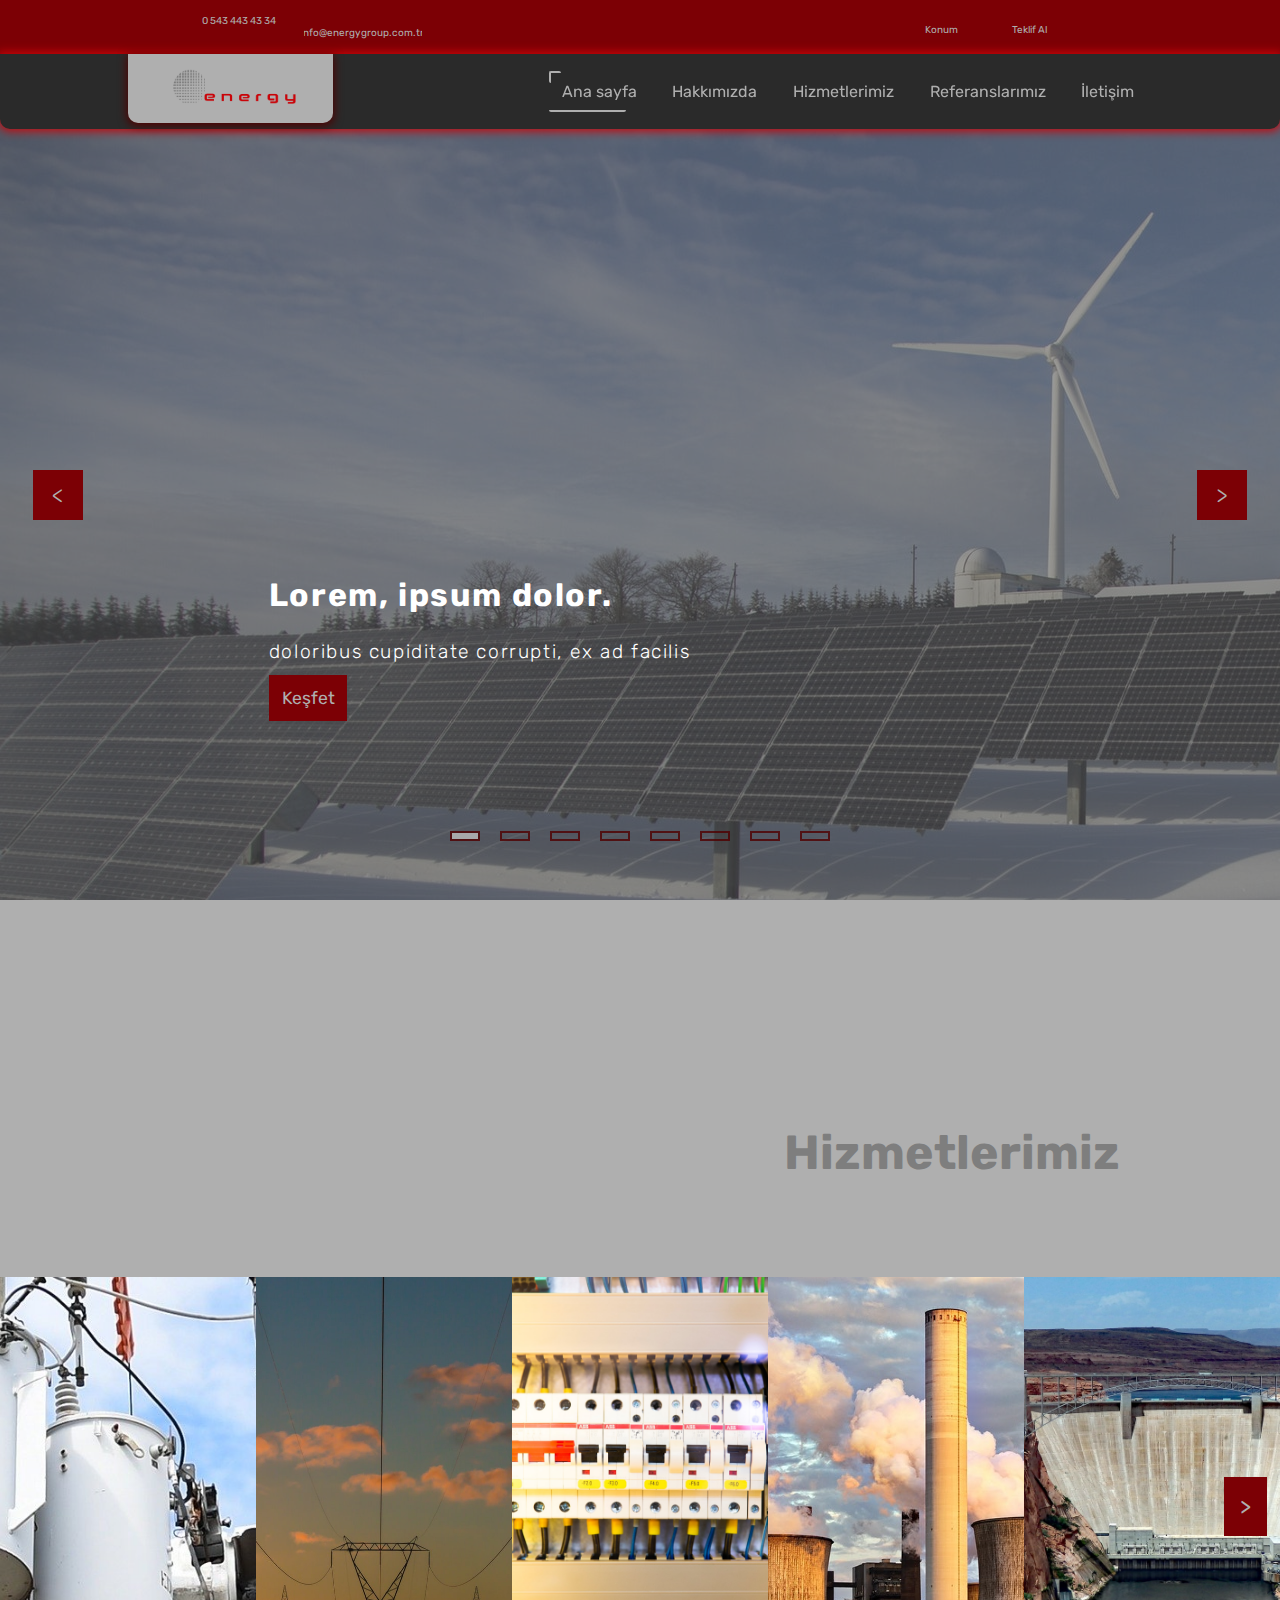
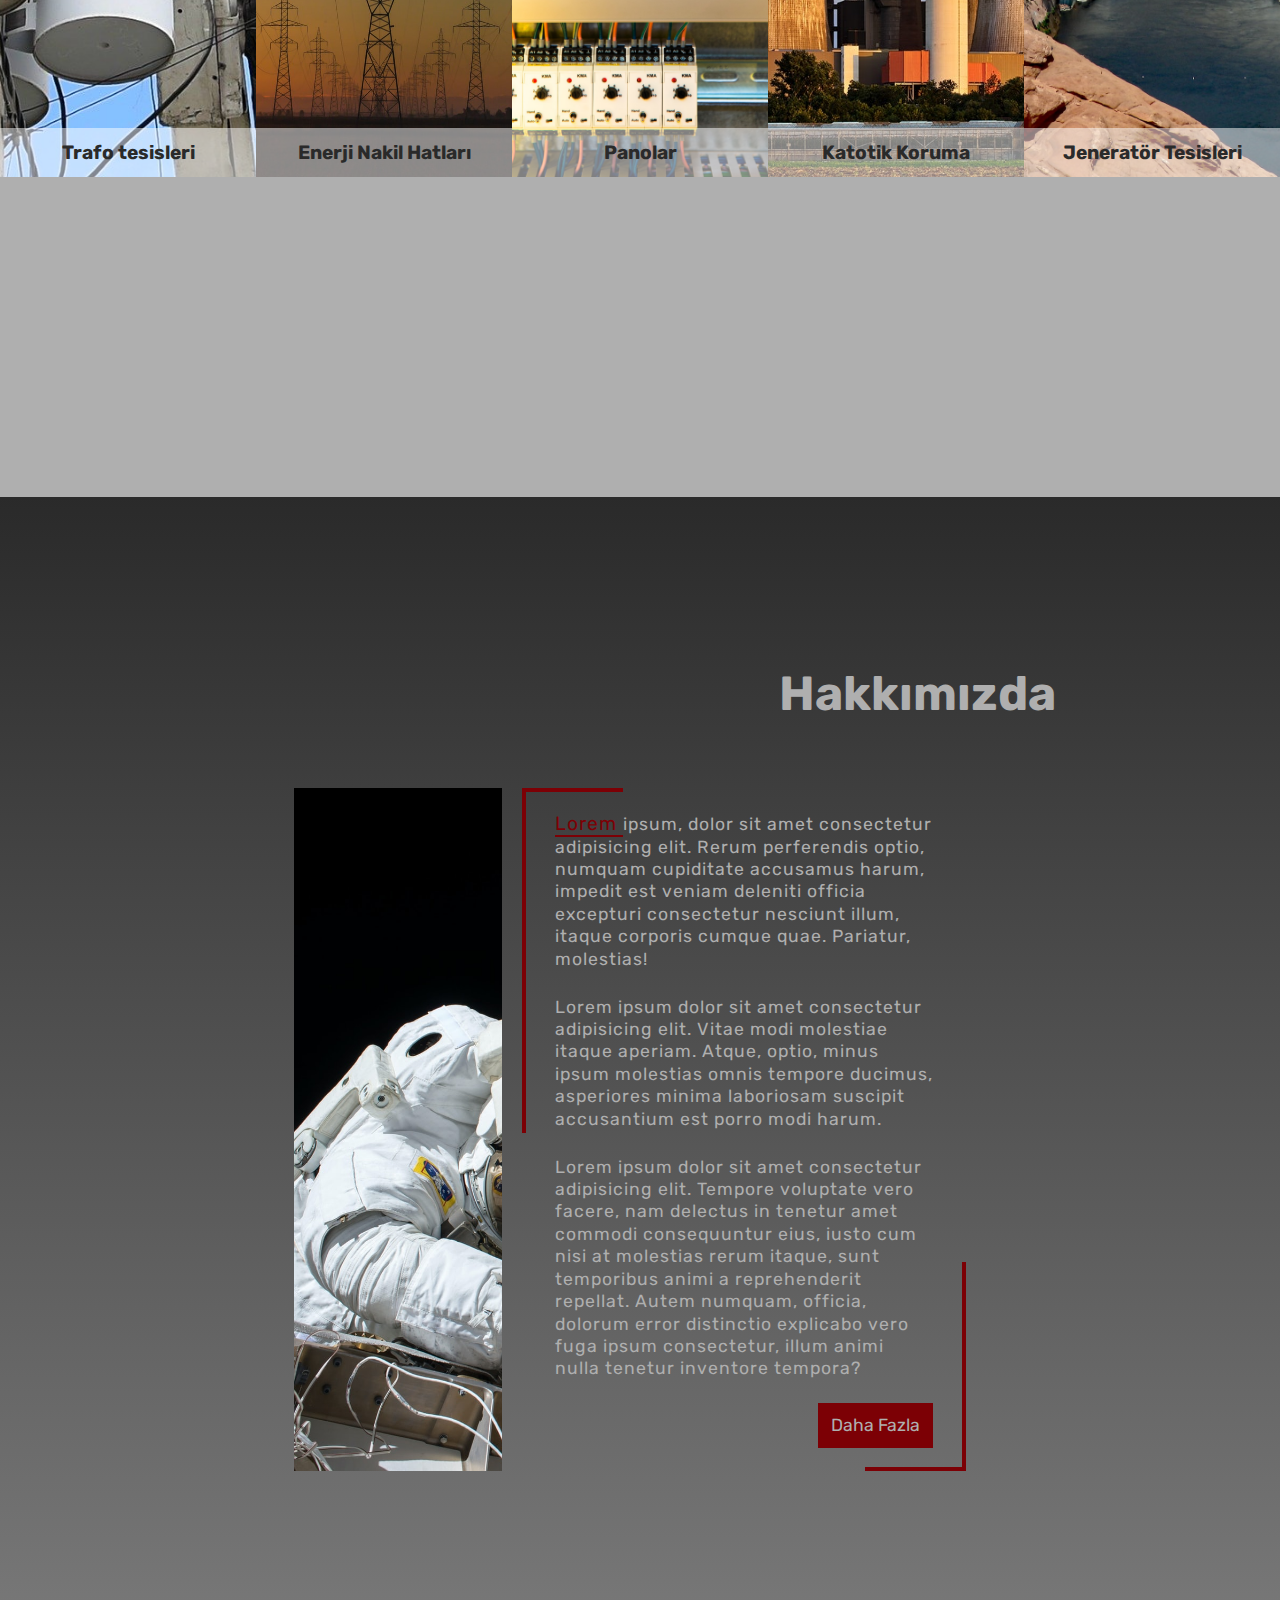
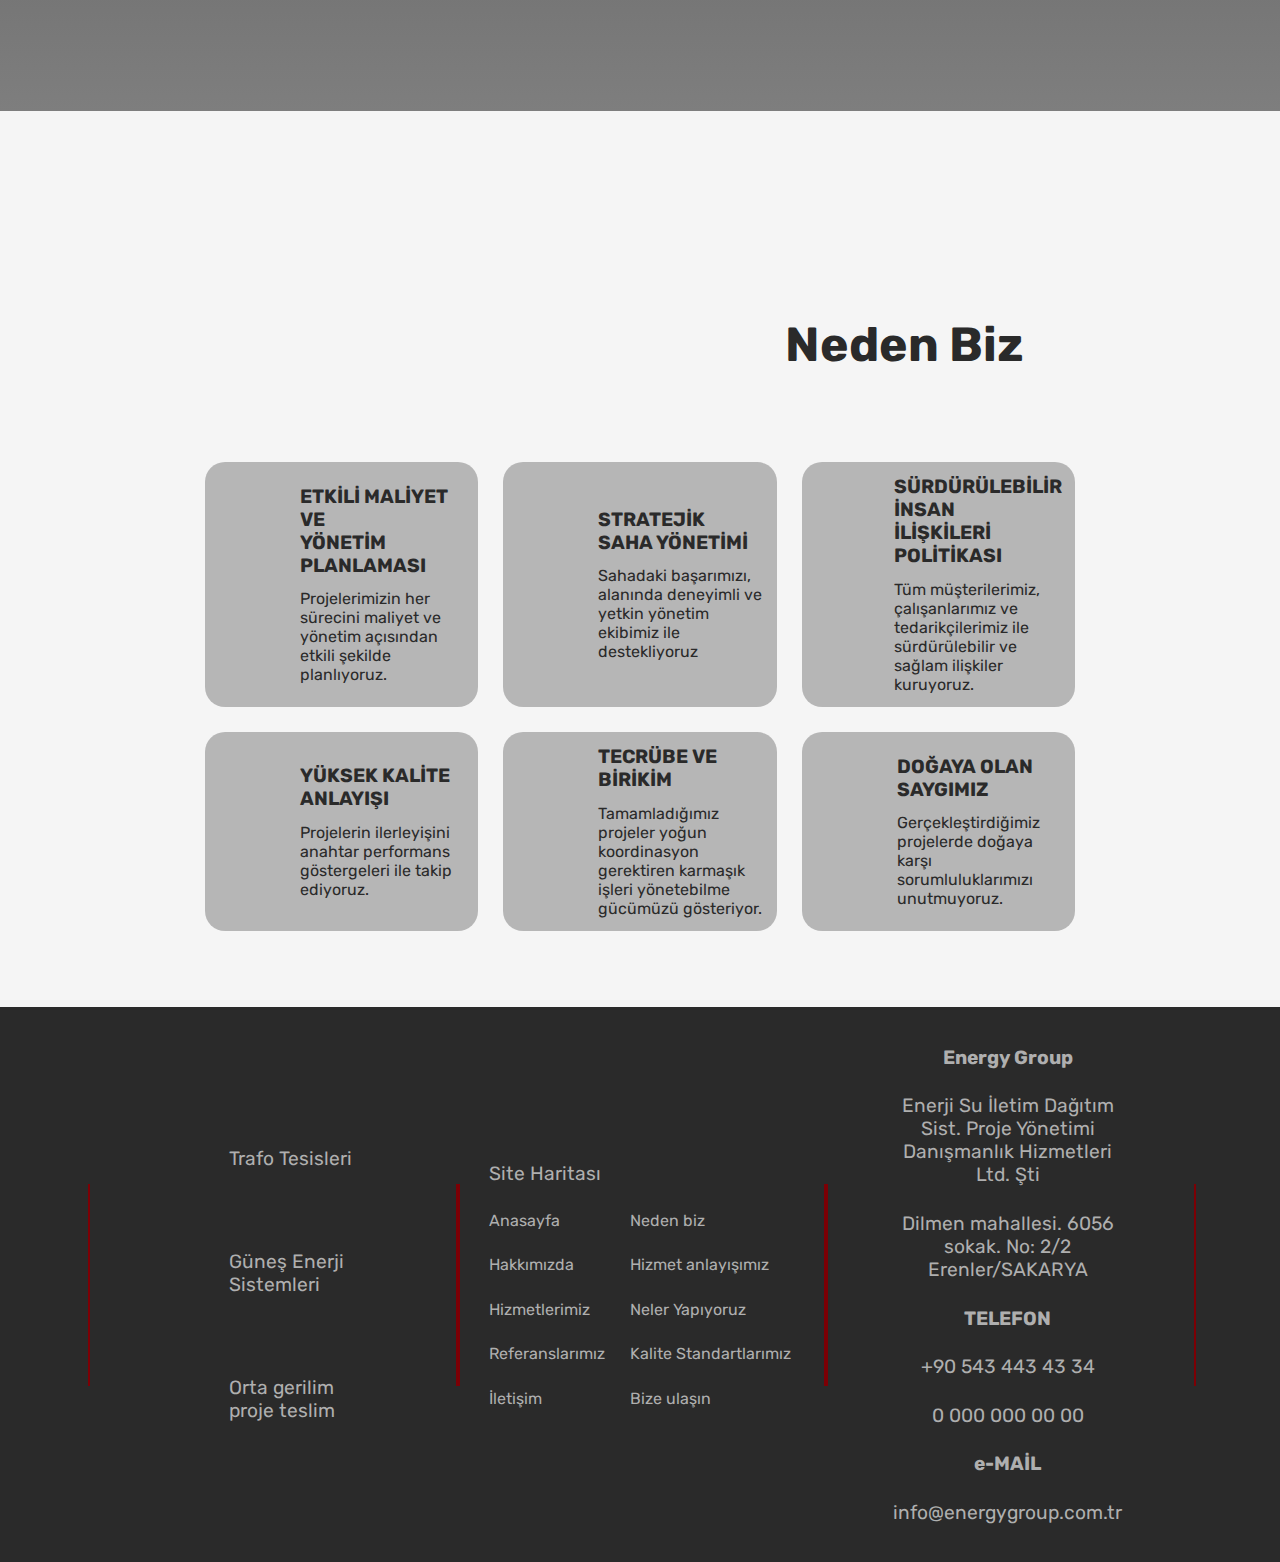
<file: index.html>
<!DOCTYPE html>
<html lang="en">
<head>
    <meta charset="UTF-8">
    <meta http-equiv="X-UA-Compatible" content="IE=edge">
    <meta name="viewport" content="width=device-width, initial-scale=1.0">
    <title>Energy Group || Anasayfa</title>
    <link rel="stylesheet" href="https://use.fontawesome.com/releases/v5.15.2/css/all.css" integrity="sha384-vSIIfh2YWi9wW0r9iZe7RJPrKwp6bG+s9QZMoITbCckVJqGCCRhc+ccxNcdpHuYu" crossorigin="anonymous">
    <link rel="stylesheet" href="./css/style.css">
    <link rel="preconnect" href="https://fonts.gstatic.com">
<link href="https://fonts.googleapis.com/css2?family=Rubik:ital,wght@0,300;0,500;0,700;1,300;1,500;1,700&display=swap" rel="stylesheet">
</head>
<body>
    <!-- pop open navigation -->
    <div class="pop-nav pop-nav-trans">
        <div class="pop-inner d-flex">
            <div class="pop-middle text-alg-center">
                <ul>
                    <li><a class="p-2 mb-1"><h3>Ana Sayfa</h3></a></li>
                    <li><a class="p-2 mb-1" href="hakkimizda.html"><h3>Hakkımızda</h3></a></li>
                    <li><a class="p-2 mb-1" href="hizmetlerimiz.html"><h3>Hizmetlerimiz</h3></a></li>
                    <li><a class="p-2 mb-1" href="Referanslarimiz.html"><h3>Referanslar</h3></a></li>
                    <li><a class="p-2 mb-1" href="iletisim.html"><h3>İletişim</h3></a></li>
                </ul>
            </div>
            <div class="pop-bottom y-flex just-cont alg-cent pri-3">
                <ul class="y-flex container-60 just-cont-bet flex-wrap pl-1">
                    <li class=""><a href="#"><i class="fas fa-phone-square-alt"></i></a></li>
                    <li class=""><a href="#"><i class="fas fa-envelope"></i></a></li>
                    <li class=""><a href="#"><i class="fab fa-instagram-square"></i></a></li>
                    <li class=""><a href="#"><i class="fab fa-facebook-square"></i></a></li>
                    <li class=""><a href="#"><i class="fab fa-whatsapp-square"></i></a></li>
                </ul>
            </div>
        </div>
    </div>
    <div class="stick-to-top">        
        <div class="inner-row-out">
            <div class="bg-pri-3 hide"></div>
            <div class="header bg-pri-3 sec-1">
                <div class="container-80 m-auto">
                    <div class="com-bar text-alg-center font-10 y-flex just-cont-arr alg-cent">
                        <div class="com-space y-flex">
                            <a class=""href="tel:0 543 443 43 34"><p class="y-flex just-cont alg-cent"><i class="fas fa-phone-square-alt"></i>&nbsp &nbsp  0 543 443 43 34</p></a>
                            <a class=""href="mailto:info@energygroup.com.tr"><p class="y-flex just-cont alg-cent"><i class="far fa-envelope"></i>&nbsp &nbsp  info@energygroup.com.tr</p></a>
                        </div>
                        <div class="com-space y-flex just-cont alg-cent">
                            <div class="wp"><a href="https://wa.me/+905434434334" target="_blank"><i class="fab fa-whatsapp"></i></a></div>
                            <div class="insta"><a href=""><i class="fab fa-instagram"></i></a></div>
                            <div class="face"><a href=""><i class="fab fa-facebook-square"></i></i></a></div>
                        </div>
                        <div class="com-space y-flex just-cont-arr pl-2 pr-2">
                            <a href=""><p><i class="fas fa-map-marker-alt"></i>&nbsp &nbsp Konum</p></a>
                            <a href=""><p><i class="fas fa-briefcase"></i>&nbsp &nbsp Teklif Al</p></a>
                        </div>
                    </div>
                </div>
            </div>
            <div class="inner-row-marka box-shadow bg-sec-3 pri-2">
                <ul class="y-flex just-cont alg-cent m-auto container-80 pos-rel">
                    <div class="marka pos-absol pos-rel text-alg-center bg-sec-1">
                        <a href="./index.html">
                            <div class="marka-holder">
                                <img src="./assets/photos/kolaydı.png" alt="">
                            </div>
                        </a>
                    </div>
                    <li><a class="p-1 sec-1 current-page" href="index.html">Ana sayfa</a></li>
                    <li><a class="p-1 sec-1" href="hakkimizda.html">Hakkımızda</a></li>
                    <li><a class="p-1 sec-1" href="hizmetlerimiz.html">Hizmetlerimiz</a></li>
                    <li><a class="p-1 sec-1" href="Referanslarimiz.html">Referanslarımız</a></li>
                    <li><a class="p-1 sec-1" href="iletisim.html">İletişim</a></li>
                    <li><button class="hamburger d-flex just-cont alg-cent">
                        <span class="bg-sec-1"></span>
                        <span class="bg-sec-1"></span>
                        <span class="bg-sec-1"></span>
                        </button>
                    </li>
                </ul>
            </div>
        </div>
    </div>
    <div class="landing-cover bg-sec-1 pos-rel">
        <div class="photo-holder">
           <div id="photo-inner" class="y-flex just-cont alg-cent-str">
                <div class="img-container pos-rel">
                    <img class="slider-img" src="./assets/photos/pexels-pixabay-433308.jpg" alt="landing">
                    <div class="text-container col-w pos-absol">
                        <div class="text-container-inner container-60">
                            <h5 class="p-1">Lorem, ipsum dolor.</h5>
                            <p class="p-1">doloribus cupiditate corrupti, ex ad facilis </p>
                            <button class="kesfet p-1 bg-pri-3 sec-1 ml-1">Keşfet</button>
                        </div>
                    </div>
                    
                </div>
                <div class="img-container pos-rel">
                    <div class="text-container col-w pos-absol bg-tester">
                        <div class="text-container-inner container-60">
                            <h4 class="p-1">Lorem, ipsum dolor.</h4>
                            <p class="p-1">Lorem ipsum dolor sit amet consectetur adipisicing elit. Iste, in. Animi sint est dolor! Sit.</p>
                            <button class="kesfet p-1 bg-pri-3 sec-1 ml-1">Keşfet</button>
                        </div>
                    </div>
                    <img class="slider-img" src="./assets/photos/bakım-onarım.jpg" alt="landing">
                </div>
                <div class="img-container pos-rel">
                    <div class="text-container col-w pos-absol">
                        <div class="text-container-inner container-60">
                            <h4 class="p-1">Lorem, ipsum dolor.</h4>
                            <p class="p-1">Lorem ipsum dolor sit amet consectetur adipisicing elit. Iste, in. Animi sint est dolor! Sit.</p>
                            <button class="kesfet p-1 bg-pri-3 sec-1 ml-1">Keşfet</button>
                        </div>
                    </div>
                    <img class="slider-img" src="./assets/photos/güneş-enerji-sistemleri.jpg" alt="landing">
                </div>
                <div class="img-container pos-rel">
                    <div class="text-container col-w pos-absol">
                        <div class="text-container-inner container-60">
                            <h4 class="p-1">Lorem, ipsum dolor.</h4>
                            <p class="p-1">Lorem ipsum dolor sit amet consectetur adipisicing elit. Iste, in. Animi sint est dolor! Sit.</p>
                            <button class="kesfet p-1 bg-pri-3 sec-1 ml-1">Keşfet</button>
                        </div>
                    </div>
                    <img class="slider-img" src="./assets/photos/light-bulb-3104355_1920.jpg" alt="landing">
                </div>
                <div class="img-container pos-rel">
                    <div class="text-container col-w pos-absol">
                        <div class="text-container-inner container-60">
                            <h4 class="p-1">Lorem, ipsum dolor.</h4>
                            <p class="p-1">Lorem ipsum dolor sit amet consectetur adipisicing elit. Iste, in. Animi sint est dolor! Sit.</p>
                            <button class="kesfet p-1 bg-pri-3 sec-1 ml-1">Keşfet</button>
                        </div>
                    </div>
                    <img class="slider-img" src="./assets/photos/yuichi-kageyama-ShWigw7yRmE-unsplash.jpg" alt="landing">
                </div>
                <div class="img-container pos-rel">
                    <div class="text-container col-w pos-absol">
                        <div class="text-container-inner container-60">
                            <h4 class="p-1">Lorem, ipsum dolor.</h4>
                            <p class="p-1">Lorem ipsum dolor sit amet consectetur adipisicing elit. Iste, in. Animi sint est dolor! Sit.</p>
                            <button class="kesfet p-1 bg-pri-3 sec-1 ml-1">Keşfet</button>
                        </div>
                    </div>
                    <img class="slider-img" src="./assets/photos/Orta-gerilim-tesisleri.jpg" alt="landing">
                </div>
                <div class="img-container pos-rel">
                    <div class="text-container col-w pos-absol">
                        <div class="text-container-inner container-60">
                            <h4 class="p-1">Lorem, ipsum dolor.</h4>
                            <p class="p-1">Lorem ipsum dolor sit amet consectetur adipisicing elit. Iste, in. Animi sint est dolor! Sit.</p>
                            <button class="kesfet p-1 bg-pri-3 sec-1 ml-1">Keşfet</button>
                        </div>
                    </div>
                    <img class="slider-img" src="./assets/photos/rohan-makhecha-jw3GOzxiSkw-unsplash.jpg" alt="landing">
                </div>
                <div class="img-container pos-rel">
                    <div class="text-container col-w pos-absol">
                        <div class="text-container-inner container-60">
                            <h4 class="p-1">Lorem, ipsum dolor.</h4>
                            <p class="p-1">Lorem ipsum dolor sit amet consectetur adipisicing elit. Iste, in. Animi sint est dolor! Sit.</p>
                            <button class="kesfet p-1 bg-pri-3 sec-1 ml-1">Keşfet</button>
                        </div>
                    </div>
                    <img class="slider-img" src="./assets/photos/pexels-pixabay-459740.jpg" alt="landing">
                </div>     
            </div>
        </div>
        <div class="landing-text-holder pos-absol d-flex alg-cent just-cont">
            <div class="text-nest y-flex alg-cent just-cont">
                <div class="left-arrow-btn pos-absol ml-1">
                    <button id="left-arrow-bt" class="arrow bg-pri-3 sec-1"><</button>
                </div>
                <div class="right-arrow-btn pos-absol mr-1">
                    <button  id="right-arrow-bt" class="arrow bg-pri-3 sec-1">></button>
                </div>
            </div>
            <div id="landing-navigator" class="y-flex just-cont alg-cent container-80 p-3">
                <div class="nav-box"></div>
            </div>
        </div>
    </div>

    <section class="bg-sec-1">
        <div class="p-3 fill"></div>
        <h4 class=" sec-2 p-4 pr-5 text-alg-right" id="hizmetlerimiz">Hizmetlerimiz</h4>
        <div class="container-100 outer-row pos-rel">
            <div class="inner-row pos-rel y-flex">
                
                <div class="card-1 pos-rel d-flex">
                    <div class="i-box pos-absol text-alg-center sec-3">
                        <i class="p-1 fas fa-search"></i>
                    </div>
                    <h6 class="p-1 sec-3 text-alg-center">Trafo tesisleri</h6>
                </div>

                <div class="card-1 pos-rel d-flex">
                    <div class="i-box pos-absol text-alg-center sec-3">
                        <i class="p-1 fas fa-search"></i>
                    </div>
                    <h6 class="p-1 sec-3 text-alg-center">Enerji Nakil Hatları</h6>
                </div>

                <div class="card-1 pos-rel d-flex">
                    <div class="i-box pos-absol text-alg-center sec-3">
                        <i class="p-1 fas fa-search"></i>
                    </div>
                    <h6 class="p-1 sec-3 text-alg-center">Panolar</h6>
                </div>

                <div class="card-1 pos-rel d-flex">
                    <div class="i-box pos-absol text-alg-center sec-3">
                        <i class="p-1 fas fa-search"></i>
                    </div>
                    <h6 class="p-1 sec-3 text-alg-center">Katotik Koruma</h6>
                </div>

                <div class="card-1 pos-rel d-flex">
                    <div class="i-box pos-absol text-alg-center sec-3">
                        <i class="p-1 fas fa-search"></i>
                    </div>
                    <h6 class="p-1 sec-3 text-alg-center">Jeneratör Tesisleri</h6>
                </div>

                <div class="card-1 pos-rel d-flex">
                    <div class="i-box pos-absol text-alg-center sec-3">
                        <i class="p-1 fas fa-search"></i>
                    </div>
                    <h6 class="p-1 sec-3 text-alg-center">Güneş Enerji Sislemleri</h6>
                </div>

                <div class="card-1 pos-rel d-flex">
                    <div class="i-box pos-absol text-alg-center sec-3">
                        <i class="p-1 fas fa-search"></i>
                    </div>
                    <h6 class="p-1 sec-3 text-alg-center">Elektrik Projeleri</h6>
                </div>

                <div class="card-1 pos-rel d-flex">
                    <div class="i-box pos-absol text-alg-center sec-3">
                        <i class="p-1 fas fa-search"></i>
                    </div>
                    <h6 class="p-1 sec-3 text-alg-center">Arıza-Bakım-Onarım</h6>
                </div>

                <div class="card-1 pos-rel d-flex">
                    <div class="i-box pos-absol text-alg-center sec-3">
                        <i class="p-1 fas fa-search"></i>
                    </div>
                    <h6 class="p-1 sec-3 text-alg-center">Orta Gerilim Tesisleri</h6>
                </div>

                <div class="card-1 pos-rel d-flex">
                    <div class="i-box pos-absol text-alg-center sec-3">
                        <i class="p-1 fas fa-search"></i>
                    </div>
                    <h6 class="p-1 sec-3 text-alg-center">Abone projeleri</h6>
                </div>

                <div class="card-1 pos-rel d-flex">
                    <div class="i-box pos-absol text-alg-center sec-3">
                        <i class="p-1 fas fa-search"></i>
                    </div>
                    <h6 class="p-1 sec-3 text-alg-center">Ruhsat Projeleri</h6>
                </div>

            </div>
            <button class="card-1-left pos-absol bg-pri-3 sec-1"> < </button>
            <button class="card-1-right pos-absol bg-pri-3 sec-1"> > </button>
        </div>
        <div class="p-5"></div>
    </section>

   <!--  <div class="bg-sec-1">
        <svg class="waves-dark bottom" xmlns="http://www.w3.org/2000/svg" viewBox="0 0 1440 320"><path fill="rgba(42,  42,  42, 1)" fill-opacity="1" d="M0,224L48,213.3C96,203,192,181,288,149.3C384,117,480,75,576,64C672,53,768,75,864,90.7C960,107,1056,117,1152,106.7C1248,96,1344,64,1392,48L1440,32L1440,320L1392,320C1344,320,1248,320,1152,320C1056,320,960,320,864,320C768,320,672,320,576,320C480,320,384,320,288,320C192,320,96,320,48,320L0,320Z"></path></svg> 
    </div> -->

    

    <section class="pos-rel gradient p-5 pl-3 pr-3">
        <div class="p-3"></div>
         <h4 class="p-2 pr-5 text-alg-right sec-1" id="hakkimizda">Hakkımızda</h4>
         <div class="p-1"></div>
         <div class="container-60 m-auto y-flex flex-wrap">           
             <div class="img-cover">
                 <img src="./assets/photos/bakım-onarım.jpg" alt="">
             </div>
             <div class="p-cover pos-rel p-1 sec-1">
                 <p class="p-1 pl-2 pr-2"><span class="pri-3">Lorem </span>ipsum, dolor sit amet consectetur adipisicing elit. Rerum perferendis optio, numquam cupiditate accusamus harum, impedit est veniam deleniti officia excepturi consectetur nesciunt illum, itaque corporis cumque quae. Pariatur, molestias!</p>
                 <p class="p-1 pl-2 pr-2">Lorem ipsum dolor sit amet consectetur adipisicing elit. Vitae modi molestiae itaque aperiam. Atque, optio, minus ipsum molestias omnis tempore ducimus, asperiores minima laboriosam suscipit accusantium est porro modi harum.</p>
                 <p class="p-1 pl-2 pr-2">Lorem ipsum dolor sit amet consectetur adipisicing elit. Tempore voluptate vero facere, nam delectus in tenetur amet commodi consequuntur eius, iusto cum nisi at molestias rerum itaque, sunt temporibus animi a reprehenderit repellat. Autem numquam, officia, dolorum error distinctio explicabo vero fuga ipsum consectetur, illum animi nulla tenetur inventore tempora?</p>
                 <button class="kesfet-2 p-1 mr-2 bg-pri-3 sec-1">Daha Fazla</button>
             </div>           
         </div>
         <div class="p-2"></div>
     </section>
    
    <section class="bg-fixed pos-rel">
        <!-- <div class="waves-dark pos-absol top">
            <svg xmlns="http://www.w3.org/2000/svg" viewBox="0 0 1440 320"><path fill="rgba(126, 126, 126 ,1)" fill-opacity="1" d="M0,224L48,213.3C96,203,192,181,288,149.3C384,117,480,75,576,64C672,53,768,75,864,90.7C960,107,1056,117,1152,106.7C1248,96,1344,64,1392,48L1440,32L1440,0L1392,0C1344,0,1248,0,1152,0C1056,0,960,0,864,0C768,0,672,0,576,0C480,0,384,0,288,0C192,0,96,0,48,0L0,0Z"></path></svg>
        </div> -->
        <div class="p-4"></div>
        <h4 class="p-1 mr-4 pr-5 sec-3 text-alg-right" id="neden-biz">Neden Biz</h4>
        <div class="container-80 m-auto p-3 y-flex flex-wrap">
            <div class="neden-card y-flex m-1">
                <div class="col-30 pri-3"><i class="fas fa-business-time"></i></div>
                <div class="col-70 sec-3">
                    <div class="neden-biz-text p-1">
                        <h6>ETKİLİ MALİYET VE </h6>
                        <h6 class="mb-1">YÖNETİM PLANLAMASI</h6>
                        <p>Projelerimizin her sürecini maliyet ve yönetim açısından etkili şekilde planlıyoruz.</p>
                    </div>
                </div>
            </div> 
            
            <div class="neden-card y-flex m-1">
                <div class="col-30 pri-3"><i class="fas fa-chess-king"></i></div>
                <div class="col-70 sec-3">
                    <div class="neden-biz-text p-1">
                        <h6 class="mb-1">STRATEJİK SAHA YÖNETİMİ</h6>
                        <p>Sahadaki başarımızı, alanında deneyimli ve yetkin yönetim ekibimiz ile destekliyoruz</p>
                    </div>
                </div>
            </div>    

            <div class="neden-card y-flex m-1">
                <div class="col-30 pri-3"><i class="fas fa-child"></i></div>
                <div class="col-70 sec-3">
                    <div class="neden-biz-text p-1">
                        <h6>SÜRDÜRÜLEBİLİR İNSAN</h6>
                        <h6 class="mb-1">İLİŞKİLERİ POLİTİKASI</h6>
                        <p>Tüm müşterilerimiz, çalışanlarımız ve tedarikçilerimiz ile sürdürülebilir ve sağlam ilişkiler kuruyoruz.</p>
                    </div>
                </div>
            </div>    

            <div class="neden-card y-flex m-1">
                <div class="col-30 pri-3"><i class="fas fa-compress-arrows-alt"></i></div>
                <div class="col-70 sec-3">
                    <div class="neden-biz-text p-1">
                        <h6 class="mb-1">YÜKSEK KALİTE ANLAYIŞI</h6>
                        <p>Projelerin ilerleyişini anahtar performans göstergeleri ile takip ediyoruz.</p>
                    </div>
                </div>
            </div>    

            <div class="neden-card y-flex m-1">
                <div class="col-30 pri-3"><i class="fas fa-dice-d20"></i></div>
                <div class="col-70 sec-3">
                    <div class="neden-biz-text p-1">
                        <h6 class="mb-1">TECRÜBE VE BİRİKİM</h6>
                        <p>Tamamladığımız projeler yoğun koordinasyon gerektiren karmaşık işleri yönetebilme gücümüzü gösteriyor.</p>
                    </div>
                </div>
            </div>    

            <div class="neden-card y-flex m-1">
                <div class="col-30 pri-3"><i class="fas fa-leaf"></i></div>
                <div class="col-70 sec-3">
                    <div class="neden-biz-text p-1">
                        <h6 class="mb-1">DOĞAYA OLAN SAYGIMIZ</h6>
                        <p>Gerçekleştirdiğimiz projelerde doğaya karşı sorumluluklarımızı unutmuyoruz.</p>
                    </div>
                </div>
            </div>    

        </div>
    </section>

    <footer class="bg-sec-3 sec-1 p-1">
        <div class="container-90 m-auto p-1 y-flex just-cont-bet alg-cent flex-wrap">
            <div class="footer-elements">
                <div class="footer-inner">
                    <ul class="d-flex y-flex just-cont-bet">
                        <li class="y-flex just-cont alg-cent p-2 "><i class="fas fa-bolt"></i> <p>Trafo Tesisleri</p></li>
                        <li class="y-flex just-cont alg-cent p-2 "><i class="fas fa-solar-panel"></i> <p>Güneş Enerji Sistemleri</p></li>
                        <li class="y-flex just-cont alg-cent p-2 "><i class="fas fa-exclamation-triangle"></i> <p>Orta gerilim proje teslim</p></li>
                    </ul>
                </div>
            </div>
            <div class="footer-elements d-flex just-cont alg-cent">
                <div class="footer-inner">
                    <p class="p-1 container-100">Site Haritası</p>
               <div class="nav-grouping y-flex just-cont-bet alg-cent">
                <ul>
                    <li class="p-1"><a href="index.html">Anasayfa</a></li>
                    <li class="p-1"><a href="hakkimizda.html">Hakkımızda</a></li>
                    <li class="p-1"><a href="hizmetlerimiz.html">Hizmetlerimiz</a></li>
                    <li class="p-1"><a href="Referanslarimiz.html">Referanslarımız</a></li>
                    <li class="p-1"><a href="iletisim.html">İletişim</a></li>
                </ul>
                <ul>
                    <li class="p-1"><a href="#neden-biz">Neden biz</a></li>
                    <li class="p-1">Hizmet anlayışımız</li>
                    <li class="p-1"><a href="#hizmetlerimiz">Neler Yapıyoruz</a></li>
                    <li class="p-1">Kalite Standartlarımız</li>
                    <li class="p-1"><a href="iletisim.html">Bize ulaşın</a></li>
                </ul>
               </div>
                </div>
            </div>
            <div class="footer-elements d-flex just-cont text-alg-center">
                <div class="footer-inner">
                    <h6 class="p-1">Energy Group</h6>
                    <p class="p-1 m-auto">Enerji Su İletim Dağıtım Sist. Proje Yönetimi Danışmanlık Hizmetleri Ltd. Şti</p>
                    <p class="p-1 m-auto">Dilmen mahallesi. 6056 sokak. No: 2/2 Erenler/SAKARYA</p>
                    <h6 class="p-1">TELEFON</h6>
                    <p class="p-1 m-auto"> <a href="tel:+90 543 443 43 34">+90 543 443 43 34</a> </p>
                    <p class="p-1 m-auto">0 000 000 00 00</p>
                    <h6 class="p-1">e-MAİL</h6>
                    <P class="p-1 m-auto"><a href="mailto:info@energygroup.com.tr">info@energygroup.com.tr</a></P>
                </div>
            </div>
        </div>
    </footer>
    <script src="./js/app.js"></script>
</body>
</html>

<!-- svg file down:

<svg xmlns="http://www.w3.org/2000/svg" viewBox="0 0 1440 320"><path fill="#4169e1" fill-opacity="1" d="M0,224L48,213.3C96,203,192,181,288,149.3C384,117,480,75,576,64C672,53,768,75,864,90.7C960,107,1056,117,1152,106.7C1248,96,1344,64,1392,48L1440,32L1440,320L1392,320C1344,320,1248,320,1152,320C1056,320,960,320,864,320C768,320,672,320,576,320C480,320,384,320,288,320C192,320,96,320,48,320L0,320Z"></path></svg>
-->

<!-- svg file up

<svg xmlns="http://www.w3.org/2000/svg" viewBox="0 0 1440 320"><path fill="#4169e1" fill-opacity="1" d="M0,224L48,213.3C96,203,192,181,288,149.3C384,117,480,75,576,64C672,53,768,75,864,90.7C960,107,1056,117,1152,106.7C1248,96,1344,64,1392,48L1440,32L1440,0L1392,0C1344,0,1248,0,1152,0C1056,0,960,0,864,0C768,0,672,0,576,0C480,0,384,0,288,0C192,0,96,0,48,0L0,0Z"></path></svg>
 -->
</file>
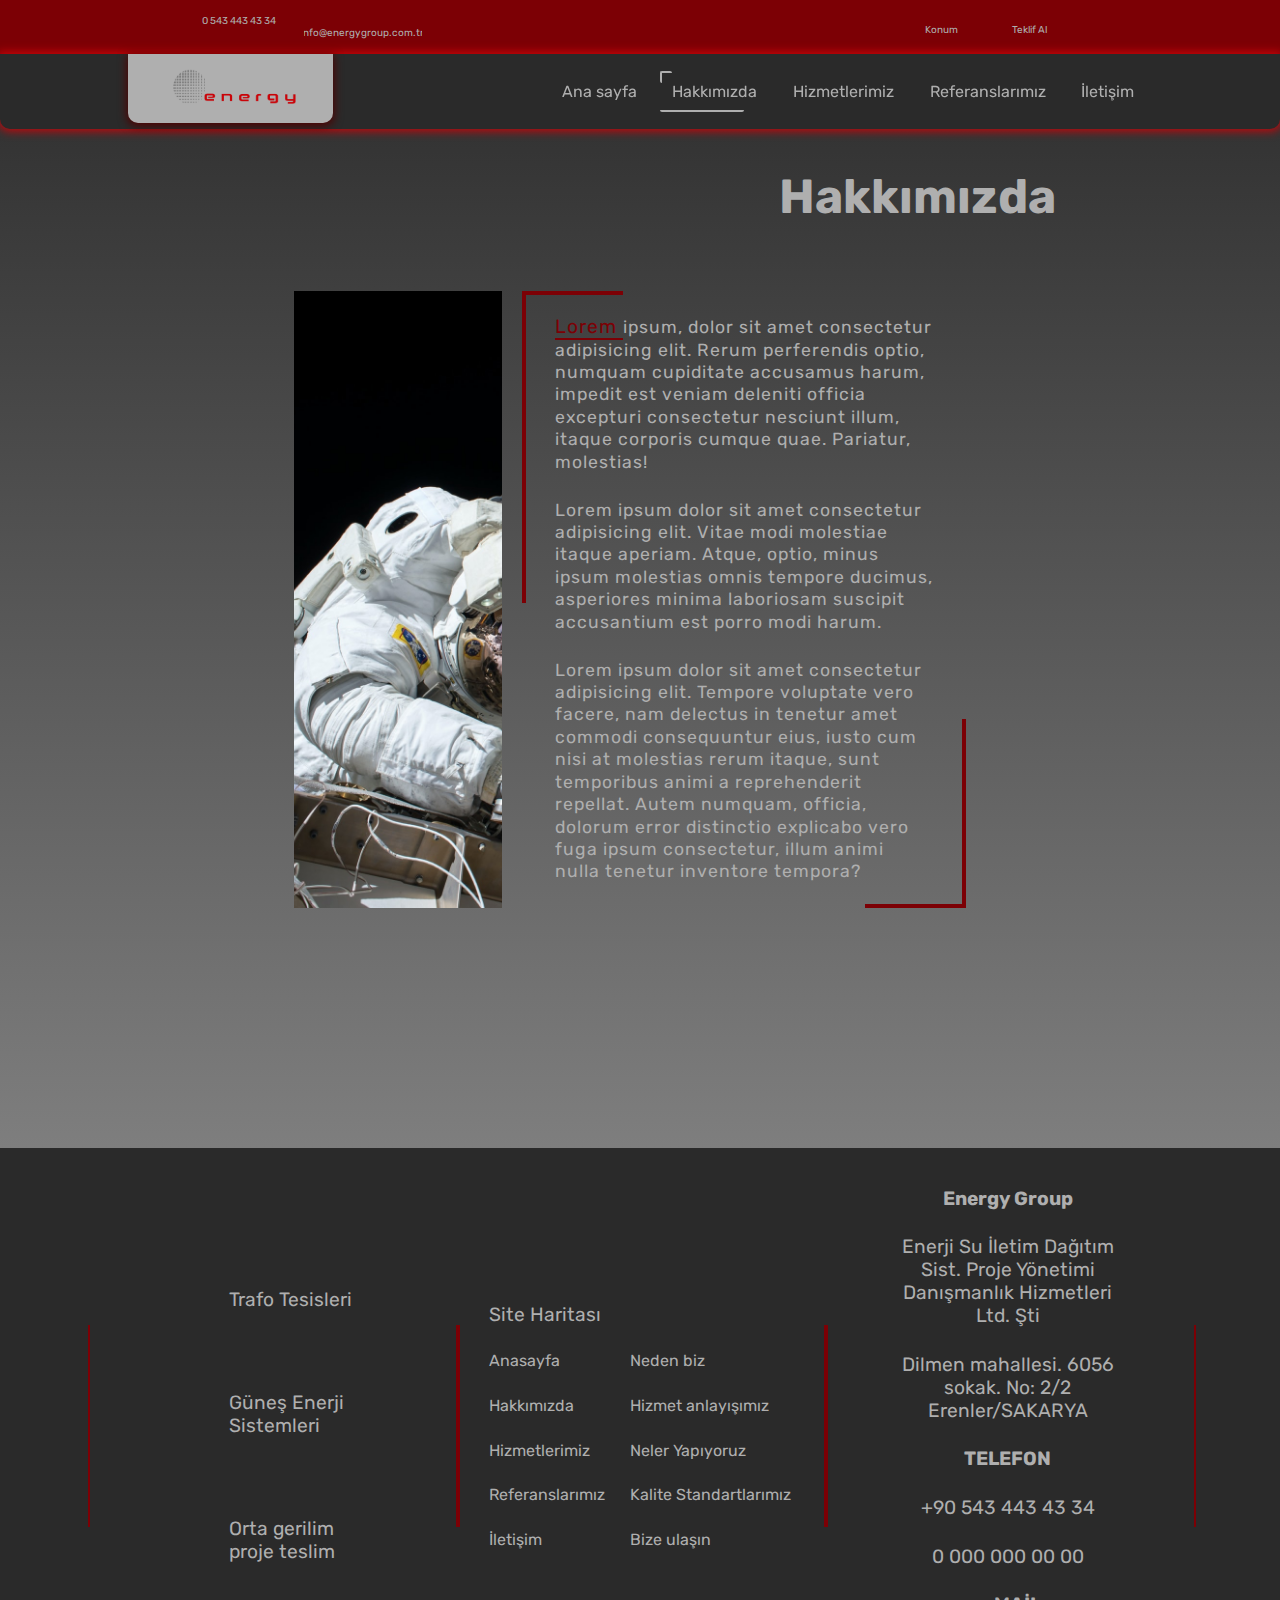
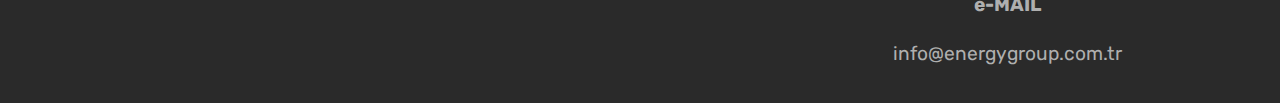
<file: hakkimizda.html>
<!DOCTYPE html>
<html lang="en">
<head>
    <meta charset="UTF-8">
    <meta http-equiv="X-UA-Compatible" content="IE=edge">
    <meta name="viewport" content="width=device-width, initial-scale=1.0">
    <title>Energy Group || Anasayfa</title>
    <link rel="stylesheet" href="https://use.fontawesome.com/releases/v5.15.2/css/all.css" integrity="sha384-vSIIfh2YWi9wW0r9iZe7RJPrKwp6bG+s9QZMoITbCckVJqGCCRhc+ccxNcdpHuYu" crossorigin="anonymous">
    <link rel="stylesheet" href="./css/style.css">
    <link rel="preconnect" href="https://fonts.gstatic.com">
<link href="https://fonts.googleapis.com/css2?family=Rubik:ital,wght@0,300;0,500;0,700;1,300;1,500;1,700&display=swap" rel="stylesheet">
</head>
<body>
    <!-- pop open navigation -->
    <div class="pop-nav pop-nav-trans">
        <div class="pop-inner d-flex">
            <div class="pop-middle text-alg-center">
                <ul>
                    <li><a class="p-2 mb-1"><h3>Ana Sayfa</h3></a></li>
                    <li><a class="p-2 mb-1" href="hakkimizda.html"><h3>Hakkımızda</h3></a></li>
                    <li><a class="p-2 mb-1" href="hizmetlerimiz.html"><h3>Hizmetlerimiz</h3></a></li>
                    <li><a class="p-2 mb-1" href="Referanslarimiz.html"><h3>Referanslar</h3></a></li>
                    <li><a class="p-2 mb-1" href="iletisim.html"><h3>İletişim</h3></a></li>
                </ul>
            </div>
            <div class="pop-bottom y-flex just-cont alg-cent pri-3">
                <ul class="y-flex container-60 just-cont-bet flex-wrap pl-1">
                    <li class=""><a href="#"><i class="fas fa-phone-square-alt"></i></a></li>
                    <li class=""><a href="#"><i class="fas fa-envelope"></i></a></li>
                    <li class=""><a href="#"><i class="fab fa-instagram-square"></i></a></li>
                    <li class=""><a href="#"><i class="fab fa-facebook-square"></i></a></li>
                    <li class=""><a href="#"><i class="fab fa-whatsapp-square"></i></a></li>
                </ul>
            </div>
        </div>
    </div>
    <div class="stick-to-top">        
        <div class="inner-row-out">
            <div class="bg-pri-3 hide"></div>
            <div class="header bg-pri-3 sec-1">
                <div class="container-80 m-auto">
                    <div class="com-bar text-alg-center font-10 y-flex just-cont-arr alg-cent">
                        <div class="com-space y-flex">
                            <a class=""href="tel:0 543 443 43 34"><p class="y-flex just-cont alg-cent"><i class="fas fa-phone-square-alt"></i>&nbsp &nbsp  0 543 443 43 34</p></a>
                            <a class=""href="mailto:info@energygroup.com.tr"><p class="y-flex just-cont alg-cent"><i class="far fa-envelope"></i>&nbsp &nbsp  info@energygroup.com.tr</p></a>
                        </div>
                        <div class="com-space y-flex just-cont alg-cent">
                            <div class="wp"><a href="https://wa.me/+905434434334" target="_blank"><i class="fab fa-whatsapp"></i></a></div>
                            <div class="insta"><a href=""><i class="fab fa-instagram"></i></a></div>
                            <div class="face"><a href=""><i class="fab fa-facebook-square"></i></i></a></div>
                        </div>
                        <div class="com-space y-flex just-cont-arr pl-2 pr-2">
                            <a href=""><p><i class="fas fa-map-marker-alt"></i>&nbsp &nbsp Konum</p></a>
                            <a href=""><p><i class="fas fa-briefcase"></i>&nbsp &nbsp Teklif Al</p></a>
                        </div>
                    </div>
                </div>
            </div>
            <div class="inner-row-marka box-shadow bg-sec-3 pri-2">
                <ul class="y-flex just-cont alg-cent m-auto container-80 pos-rel">
                    <div class="marka pos-absol pos-rel text-alg-center bg-sec-1">
                        <a href="./index.html">
                            <div class="marka-holder">
                                <img src="./assets/photos/kolaydı.png" alt="">
                            </div>
                        </a>
                    </div>
                    <li><a class="p-1 sec-1" href="index.html">Ana sayfa</a></li>
                    <li><a class="p-1 sec-1 current-page" href="hakkimizda.html">Hakkımızda</a></li>
                    <li><a class="p-1 sec-1" href="hizmetlerimiz.html">Hizmetlerimiz</a></li>
                    <li><a class="p-1 sec-1" href="Referanslarimiz.html">Referanslarımız</a></li>
                    <li><a class="p-1 sec-1" href="iletisim.html">İletişim</a></li>
                    <li><button class="hamburger d-flex just-cont alg-cent">
                        <span class="bg-sec-1"></span>
                        <span class="bg-sec-1"></span>
                        <span class="bg-sec-1"></span>
                        </button>
                    </li>
                </ul>
            </div>
        </div>
    </div>    

    <section class="pos-rel gradient p-5 pl-3 pr-3">
        <div class="p-3"></div>
        <div class="hide p-3"></div>
         <h4 class="p-2 pr-5 text-alg-right sec-1">Hakkımızda</h4>
         <div class="p-1"></div>
         <div class="container-60 m-auto y-flex flex-wrap">           
             <div class="img-cover">
                 <img src="./assets/photos/bakım-onarım.jpg" alt="">
             </div>
             <div class="p-cover pos-rel p-1 sec-1">
                 <p class="p-1 pl-2 pr-2"><span class="pri-3">Lorem </span>ipsum, dolor sit amet consectetur adipisicing elit. Rerum perferendis optio, numquam cupiditate accusamus harum, impedit est veniam deleniti officia excepturi consectetur nesciunt illum, itaque corporis cumque quae. Pariatur, molestias!</p>
                 <p class="p-1 pl-2 pr-2">Lorem ipsum dolor sit amet consectetur adipisicing elit. Vitae modi molestiae itaque aperiam. Atque, optio, minus ipsum molestias omnis tempore ducimus, asperiores minima laboriosam suscipit accusantium est porro modi harum.</p>
                 <p class="p-1 pl-2 pr-2">Lorem ipsum dolor sit amet consectetur adipisicing elit. Tempore voluptate vero facere, nam delectus in tenetur amet commodi consequuntur eius, iusto cum nisi at molestias rerum itaque, sunt temporibus animi a reprehenderit repellat. Autem numquam, officia, dolorum error distinctio explicabo vero fuga ipsum consectetur, illum animi nulla tenetur inventore tempora?</p>
             </div>           
         </div>
         <div class="p-2"></div>
     </section>

     <footer class="bg-sec-3 sec-1 p-1">
        <div class="container-90 m-auto p-1 y-flex just-cont-bet alg-cent flex-wrap">
            <div class="footer-elements">
                <div class="footer-inner">
                    <ul class="d-flex y-flex just-cont-bet">
                        <li class="y-flex just-cont alg-cent p-2 "><i class="fas fa-bolt"></i> <p>Trafo Tesisleri</p></li>
                        <li class="y-flex just-cont alg-cent p-2 "><i class="fas fa-solar-panel"></i> <p>Güneş Enerji Sistemleri</p></li>
                        <li class="y-flex just-cont alg-cent p-2 "><i class="fas fa-exclamation-triangle"></i> <p>Orta gerilim proje teslim</p></li>
                    </ul>
                </div>
            </div>
            <div class="footer-elements d-flex just-cont alg-cent">
                <div class="footer-inner">
                    <p class="p-1 container-100">Site Haritası</p>
               <div class="nav-grouping y-flex just-cont-bet alg-cent">
                <ul>
                    <li class="p-1"><a href="index.html">Anasayfa</a></li>
                    <li class="p-1"><a href="hakkimizda.html">Hakkımızda</a></li>
                    <li class="p-1"><a href="hizmetlerimiz.html">Hizmetlerimiz</a></li>
                    <li class="p-1"><a href="Referanslarimiz.html">Referanslarımız</a></li>
                    <li class="p-1"><a href="iletisim.html">İletişim</a></li>
                </ul>
                <ul>
                    <li class="p-1"><a href="#neden-biz">Neden biz</a></li>
                    <li class="p-1">Hizmet anlayışımız</li>
                    <li class="p-1"><a href="#hizmetlerimiz">Neler Yapıyoruz</a></li>
                    <li class="p-1">Kalite Standartlarımız</li>
                    <li class="p-1"><a href="iletisim.html">Bize ulaşın</a></li>
                </ul>
               </div>
                </div>
            </div>
            <div class="footer-elements d-flex just-cont text-alg-center">
                <div class="footer-inner">
                    <h6 class="p-1">Energy Group</h6>
                    <p class="p-1 m-auto">Enerji Su İletim Dağıtım Sist. Proje Yönetimi Danışmanlık Hizmetleri Ltd. Şti</p>
                    <p class="p-1 m-auto">Dilmen mahallesi. 6056 sokak. No: 2/2 Erenler/SAKARYA</p>
                    <h6 class="p-1">TELEFON</h6>
                    <p class="p-1 m-auto"> <a href="tel:+90 543 443 43 34">+90 543 443 43 34</a> </p>
                    <p class="p-1 m-auto">0 000 000 00 00</p>
                    <h6 class="p-1">e-MAİL</h6>
                    <P class="p-1 m-auto"><a href="mailto:info@energygroup.com.tr">info@energygroup.com.tr</a></P>
                </div>
            </div>
        </div>
    </footer>
    
    <script src="./js/app.js"></script>
</body>
</html>
</file>
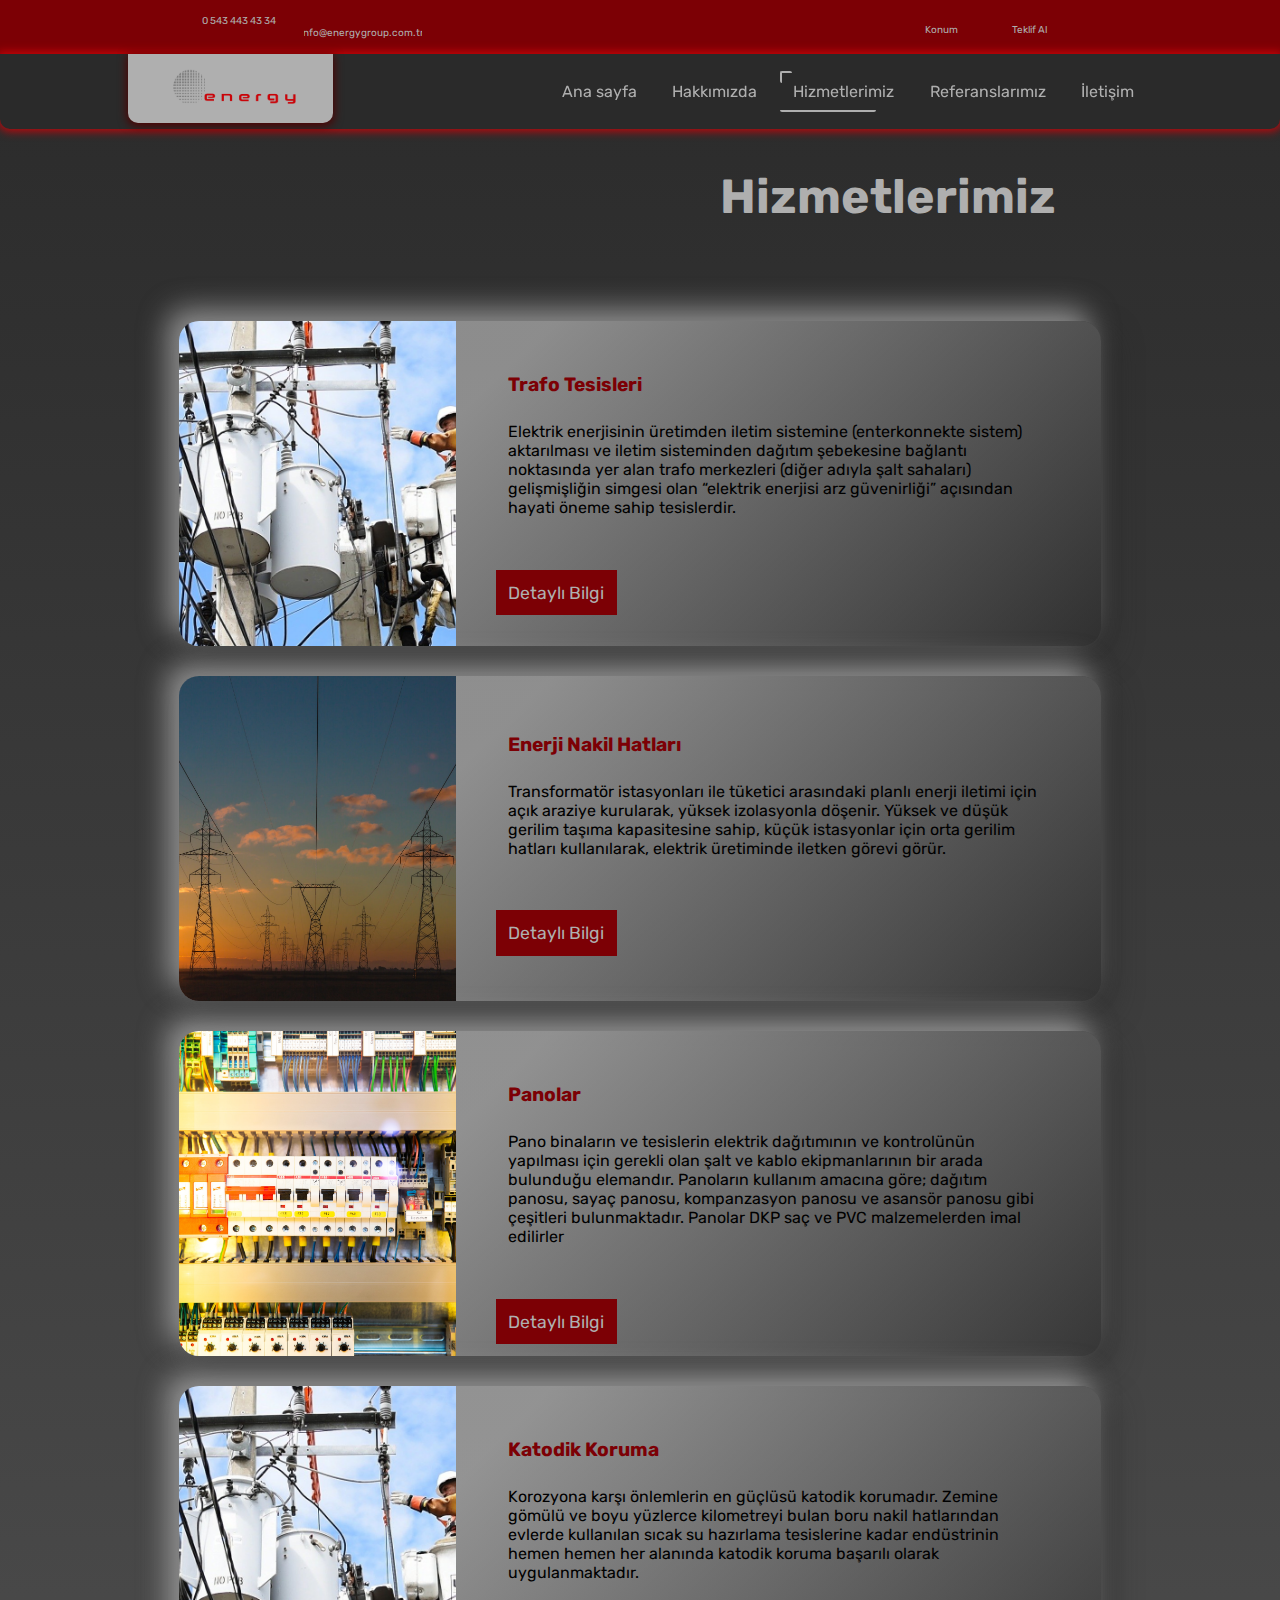
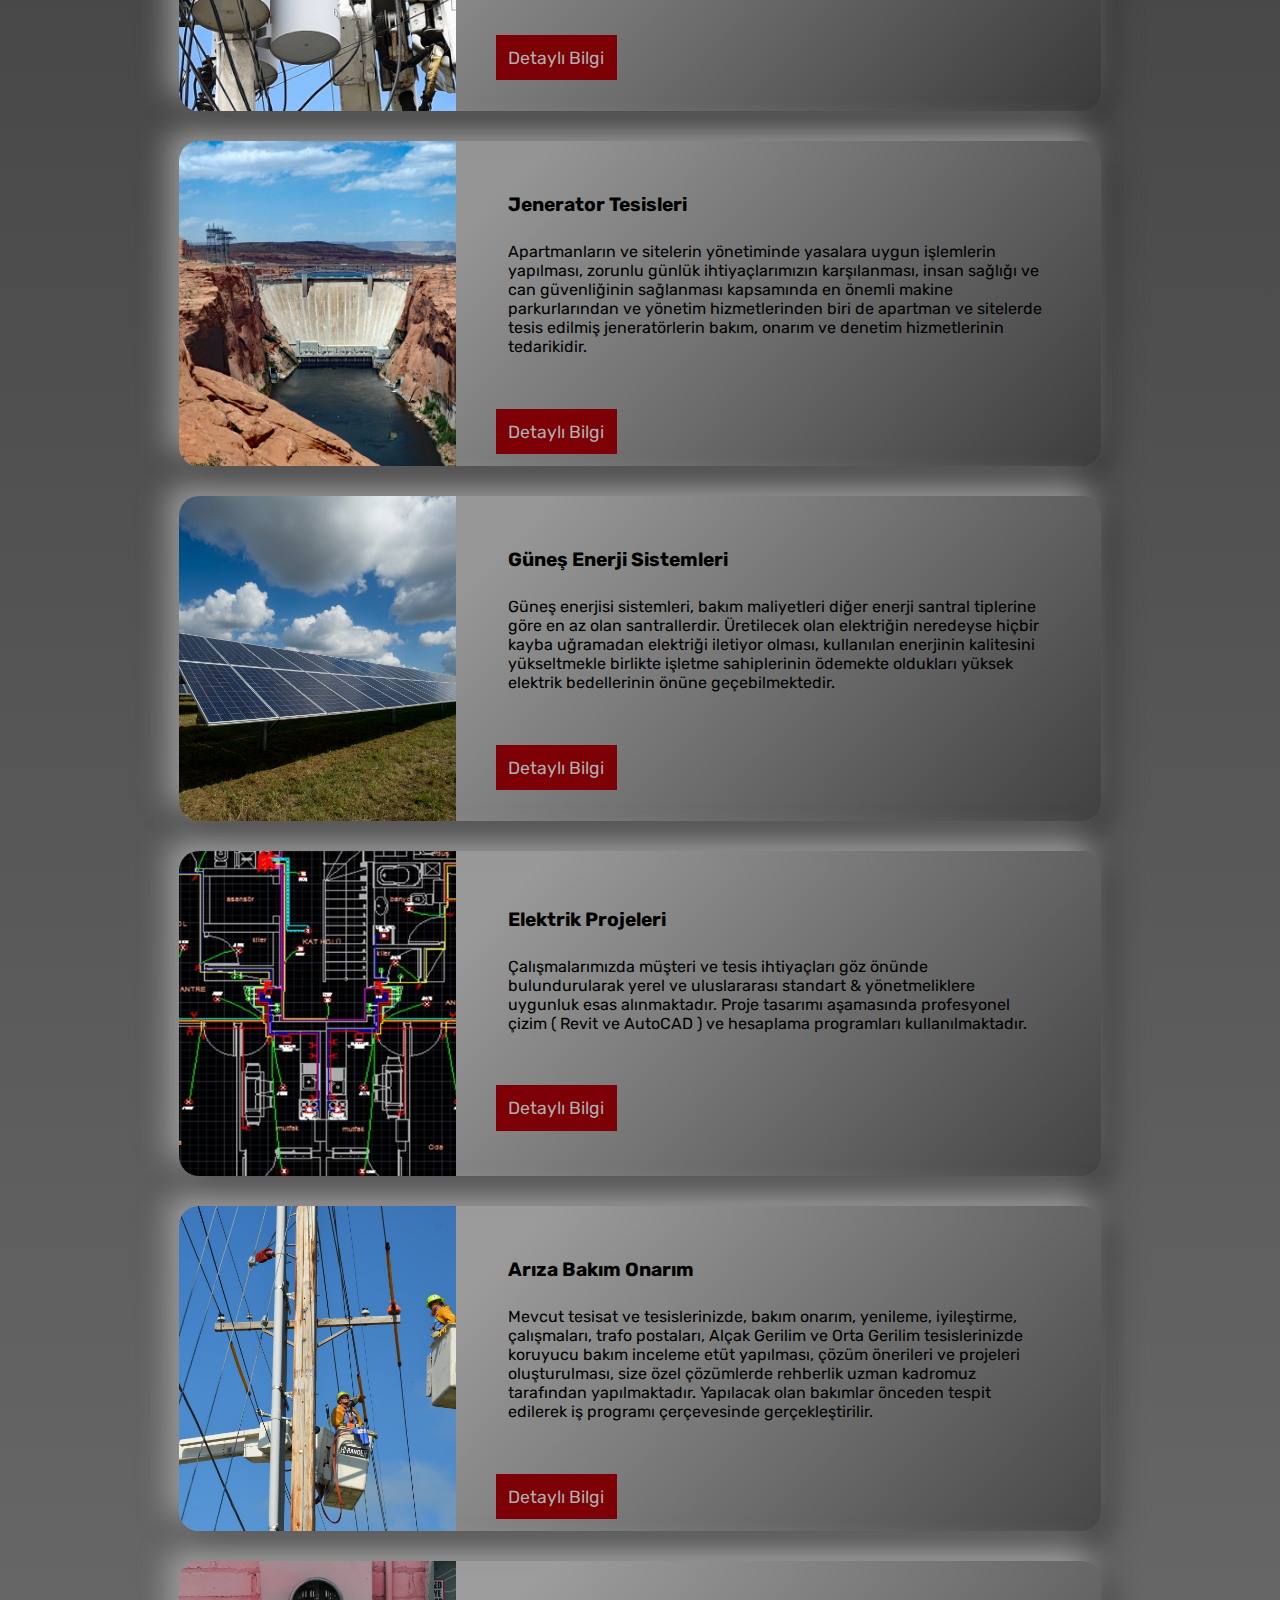
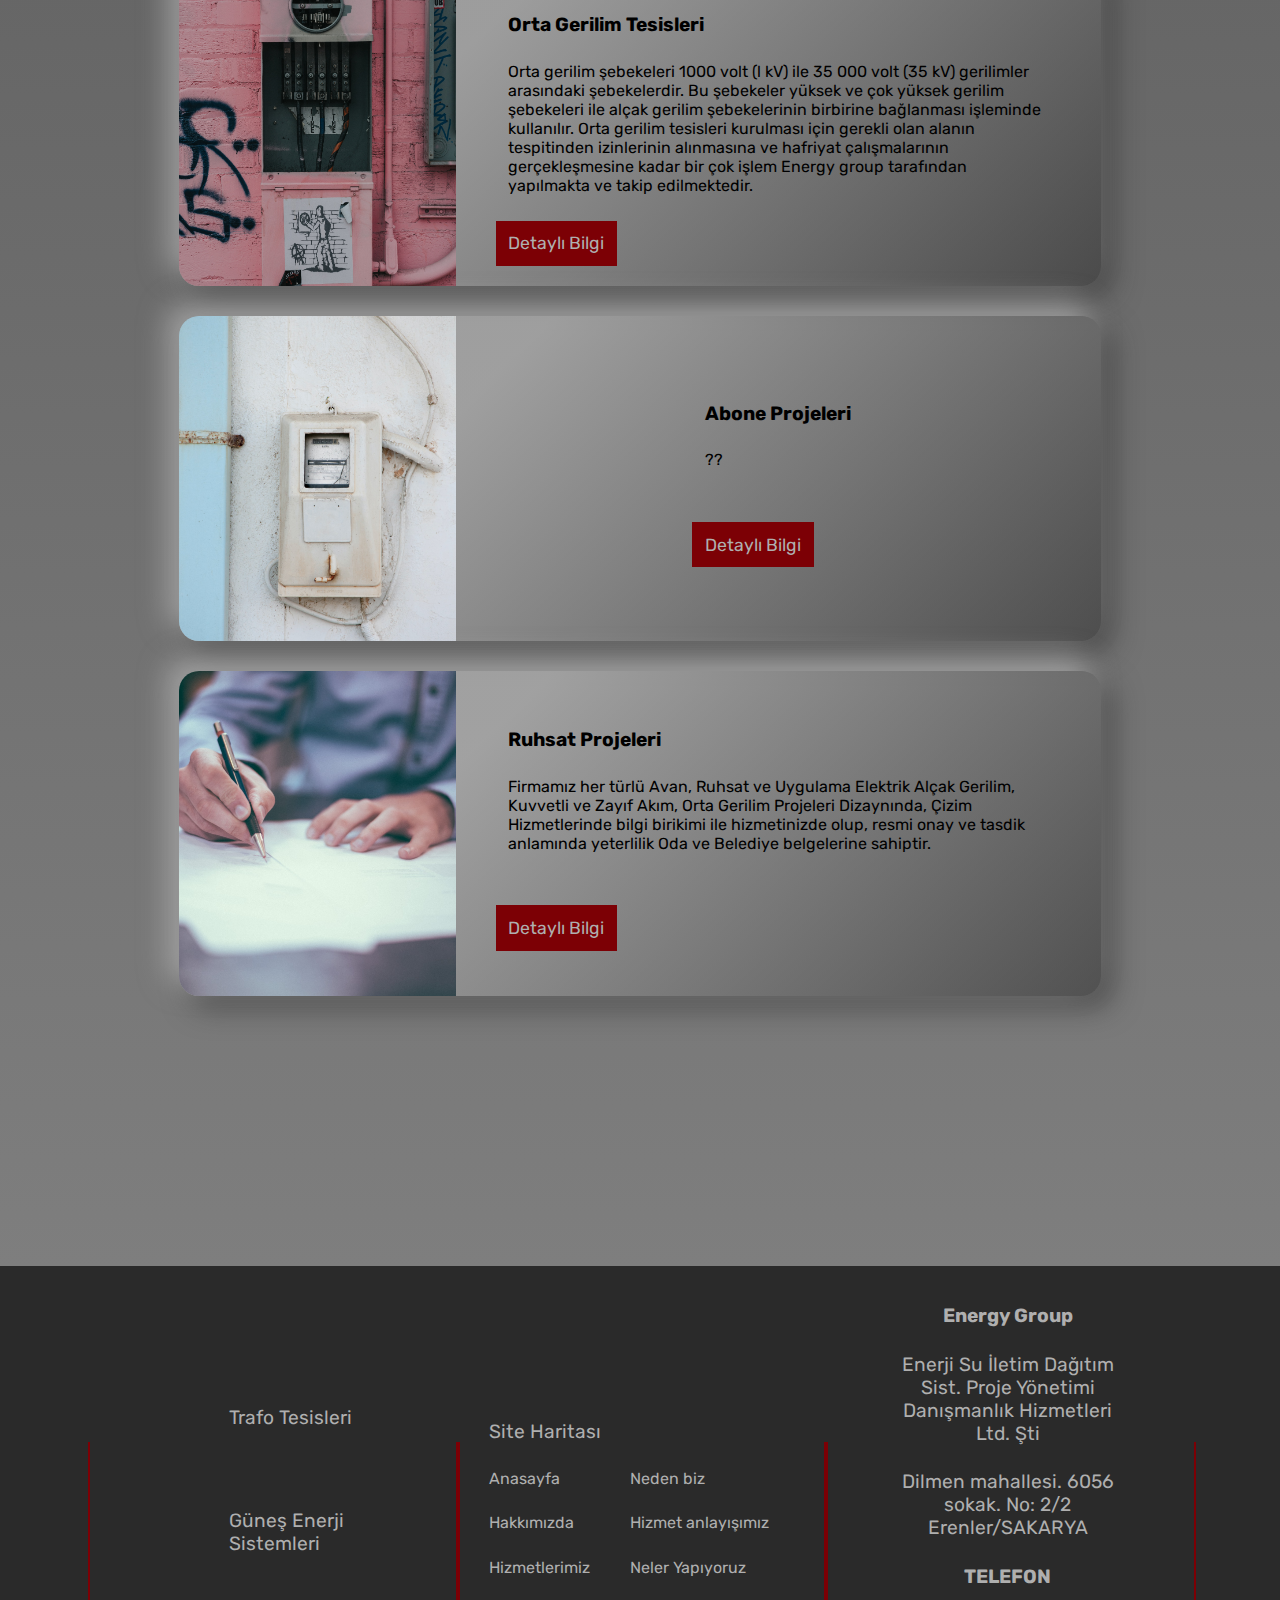
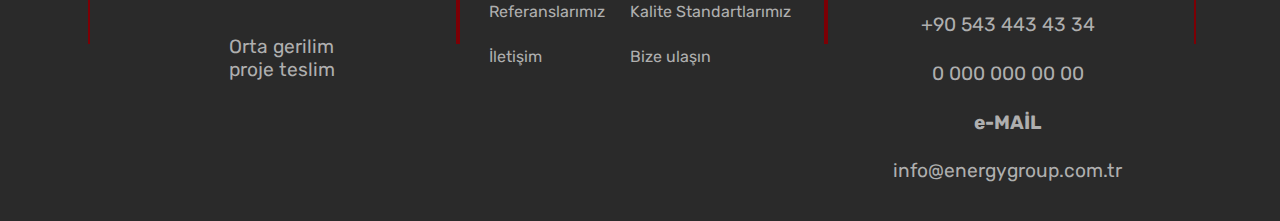
<file: hizmetlerimiz.html>
<!DOCTYPE html>
<html lang="en">
<head>
    <meta charset="UTF-8">
    <meta http-equiv="X-UA-Compatible" content="IE=edge">
    <meta name="viewport" content="width=device-width, initial-scale=1.0">
    <title>Energy Group || Anasayfa</title>
    <link rel="stylesheet" href="https://use.fontawesome.com/releases/v5.15.2/css/all.css" integrity="sha384-vSIIfh2YWi9wW0r9iZe7RJPrKwp6bG+s9QZMoITbCckVJqGCCRhc+ccxNcdpHuYu" crossorigin="anonymous">
    <link rel="stylesheet" href="./css/style.css">
    <link rel="preconnect" href="https://fonts.gstatic.com">
<link href="https://fonts.googleapis.com/css2?family=Rubik:ital,wght@0,300;0,500;0,700;1,300;1,500;1,700&display=swap" rel="stylesheet">
</head>
<body>
    <!-- pop open navigation -->
    <div class="pop-nav pop-nav-trans">
        <div class="pop-inner d-flex">
            <div class="pop-middle text-alg-center">
                <ul>
                    <li><a class="p-2 mb-1"><h3>Ana Sayfa</h3></a></li>
                    <li><a class="p-2 mb-1" href="hakkimizda.html"><h3>Hakkımızda</h3></a></li>
                    <li><a class="p-2 mb-1" href="hizmetlerimiz.html"><h3>Hizmetlerimiz</h3></a></li>
                    <li><a class="p-2 mb-1" href="Referanslarimiz.html"><h3>Referanslar</h3></a></li>
                    <li><a class="p-2 mb-1" href="iletisim.html"><h3>İletişim</h3></a></li>
                </ul>
            </div>
            <div class="pop-bottom y-flex just-cont alg-cent pri-3">
                <ul class="y-flex container-60 just-cont-bet flex-wrap pl-1">
                    <li class=""><a href="#"><i class="fas fa-phone-square-alt"></i></a></li>
                    <li class=""><a href="#"><i class="fas fa-envelope"></i></a></li>
                    <li class=""><a href="#"><i class="fab fa-instagram-square"></i></a></li>
                    <li class=""><a href="#"><i class="fab fa-facebook-square"></i></a></li>
                    <li class=""><a href="#"><i class="fab fa-whatsapp-square"></i></a></li>
                </ul>
            </div>
        </div>
    </div>
    <div class="stick-to-top">        
        <div class="inner-row-out">
            <div class="bg-pri-3 hide"></div>
            <div class="header bg-pri-3 sec-1">
                <div class="container-80 m-auto">
                    <div class="com-bar text-alg-center font-10 y-flex just-cont-arr alg-cent">
                        <div class="com-space y-flex">
                            <a class=""href="tel:0 543 443 43 34"><p class="y-flex just-cont alg-cent"><i class="fas fa-phone-square-alt"></i>&nbsp &nbsp  0 543 443 43 34</p></a>
                            <a class=""href="mailto:info@energygroup.com.tr"><p class="y-flex just-cont alg-cent"><i class="far fa-envelope"></i>&nbsp &nbsp  info@energygroup.com.tr</p></a>
                        </div>
                        <div class="com-space y-flex just-cont alg-cent">
                            <div class="wp"><a href="https://wa.me/+905434434334" target="_blank"><i class="fab fa-whatsapp"></i></a></div>
                            <div class="insta"><a href=""><i class="fab fa-instagram"></i></a></div>
                            <div class="face"><a href=""><i class="fab fa-facebook-square"></i></i></a></div>
                        </div>
                        <div class="com-space y-flex just-cont-arr pl-2 pr-2">
                            <a href=""><p><i class="fas fa-map-marker-alt"></i>&nbsp &nbsp Konum</p></a>
                            <a href=""><p><i class="fas fa-briefcase"></i>&nbsp &nbsp Teklif Al</p></a>
                        </div>
                    </div>
                </div>
            </div>
            <div class="inner-row-marka box-shadow bg-sec-3 pri-2">
                <ul class="y-flex just-cont alg-cent m-auto container-80 pos-rel">
                    <div class="marka pos-absol pos-rel text-alg-center bg-sec-1">
                        <a href="./index.html">
                            <div class="marka-holder">
                                <img src="./assets/photos/kolaydı.png" alt="">
                            </div>
                        </a>
                    </div>
                    <li><a class="p-1 sec-1" href="index.html">Ana sayfa</a></li>
                    <li><a class="p-1 sec-1" href="hakkimizda.html">Hakkımızda</a></li>
                    <li><a class="p-1 sec-1 current-page" href="hizmetlerimiz.html">Hizmetlerimiz</a></li>
                    <li><a class="p-1 sec-1" href="Referanslarimiz.html">Referanslarımız</a></li>
                    <li><a class="p-1 sec-1" href="iletisim.html">İletişim</a></li>
                    <li><button class="hamburger d-flex just-cont alg-cent">
                        <span class="bg-sec-1"></span>
                        <span class="bg-sec-1"></span>
                        <span class="bg-sec-1"></span>
                        </button>
                    </li>
                </ul>
            </div>
        </div>
    </div>    

    <section class="pos-rel gradient p-5 pl-3 pr-3">
        <div class="p-3"></div>
        <div class="hide p-3"></div>
         <h4 class="p-2 pr-5 text-alg-right sec-1">Hizmetlerimiz</h4>
         <div class="p-1"></div>
         <div class="container-80 m-auto">
            <div class="hiz-card y-flex just-cont alg-cent-str">
                <div class="hiz-img"></div>
                <div class="hiz-text">
                    <div class="text-box p-2">
                        <h6 class="p-1 pri-3">Trafo Tesisleri</h6>
                        <p class="p-1">Elektrik enerjisinin üretimden iletim sistemine (enterkonnekte sistem) aktarılması ve iletim sisteminden dağıtım şebekesine bağlantı noktasında yer alan trafo merkezleri (diğer adıyla şalt sahaları) gelişmişliğin simgesi olan “elektrik enerjisi arz güvenirliği” açısından hayati öneme sahip tesislerdir.</p>
                    <button class="kesfet-2 mt-2 p-1 bg-pri-3 sec-1">Detaylı Bilgi</button>
                    </div>
                </div>
            </div>

            <div class="hiz-card y-flex just-cont alg-cent-str">
                <div class="hiz-img"></div>
                <div class="hiz-text">
                    <div class="text-box p-2">
                        <h6 class="p-1 pri-3">Enerji Nakil Hatları</h6>
                        <p class="p-1">Transformatör istasyonları ile tüketici arasındaki planlı enerji iletimi için açık araziye kurularak, yüksek izolasyonla döşenir. Yüksek ve düşük gerilim taşıma kapasitesine sahip, küçük istasyonlar için orta gerilim hatları kullanılarak, elektrik üretiminde iletken görevi görür.</p>
                    <button class="kesfet-2 mt-2 p-1 bg-pri-3 sec-1">Detaylı Bilgi</button>
                    </div>
                </div>
            </div>

            <div class="hiz-card y-flex just-cont alg-cent-str">
                <div class="hiz-img"></div>
                <div class="hiz-text">
                    <div class="text-box p-2">
                        <h6 class="p-1 pri-3">Panolar</h6>
                        <p class="p-1">Pano binaların ve tesislerin elektrik dağıtımının ve kontrolünün yapılması için gerekli olan şalt ve kablo ekipmanlarının bir arada bulunduğu elemandır. Panoların kullanım amacına göre; dağıtım panosu, sayaç panosu, kompanzasyon panosu ve asansör panosu gibi çeşitleri bulunmaktadır. Panolar DKP saç ve PVC malzemelerden imal edilirler</p>
                    <button class="kesfet-2 mt-2 p-1 bg-pri-3 sec-1">Detaylı Bilgi</button>
                    </div>
                </div>
            </div>

            <div class="hiz-card y-flex just-cont alg-cent-str">
                <div class="hiz-img"></div>
                <div class="hiz-text">
                    <div class="text-box p-2">
                        <h6 class="p-1 pri-3">Katodik Koruma</h6>
                        <p class="p-1">Korozyona karşı önlemlerin en güçlüsü katodik korumadır. Zemine gömülü ve boyu yüzlerce kilometreyi bulan boru nakil hatlarından evlerde kullanılan sıcak su hazırlama tesislerine kadar endüstrinin hemen hemen her alanında katodik koruma başarılı olarak uygulanmaktadır.</p>
                    <button class="kesfet-2 mt-2 p-1 bg-pri-3 sec-1">Detaylı Bilgi</button>
                    </div>
                </div>
            </div>

            <div class="hiz-card y-flex just-cont alg-cent-str">
                <div class="hiz-img"></div>
                <div class="hiz-text">
                    <div class="text-box p-2">
                        <h6 class="p-1">Jenerator Tesisleri</h6>
                        <p class="p-1">Apartmanların ve sitelerin yönetiminde yasalara uygun işlemlerin yapılması, zorunlu günlük ihtiyaçlarımızın karşılanması, insan sağlığı ve can güvenliğinin sağlanması kapsamında en önemli makine parkurlarından ve yönetim hizmetlerinden biri de apartman ve sitelerde tesis edilmiş jeneratörlerin bakım, onarım ve denetim hizmetlerinin tedarikidir.</p>
                    <button class="kesfet-2 mt-2 p-1 bg-pri-3 sec-1">Detaylı Bilgi</button>
                    </div>
                </div>
            </div>

            <div class="hiz-card y-flex just-cont alg-cent-str">
                <div class="hiz-img"></div>
                <div class="hiz-text">
                    <div class="text-box p-2">
                        <h6 class="p-1">Güneş Enerji Sistemleri</h6>
                        <p class="p-1">Güneş enerjisi sistemleri, bakım maliyetleri diğer enerji santral tiplerine göre en az olan santrallerdir. Üretilecek olan elektriğin neredeyse hiçbir kayba uğramadan elektriği iletiyor olması, kullanılan enerjinin kalitesini yükseltmekle birlikte işletme sahiplerinin ödemekte oldukları yüksek elektrik bedellerinin önüne geçebilmektedir.</p>
                    <button class="kesfet-2 mt-2 p-1 bg-pri-3 sec-1">Detaylı Bilgi</button>
                    </div>
                </div>
            </div>

            <div class="hiz-card y-flex just-cont alg-cent-str">
                <div class="hiz-img"></div>
                <div class="hiz-text">
                    <div class="text-box p-2">
                        <h6 class="p-1">Elektrik Projeleri</h6>
                        <p class="p-1">Çalışmalarımızda müşteri ve tesis ihtiyaçları göz önünde bulundurularak yerel ve uluslararası standart & yönetmeliklere uygunluk esas alınmaktadır. Proje tasarımı aşamasında profesyonel çizim ( Revit ve AutoCAD )  ve hesaplama programları  kullanılmaktadır.</p>
                    <button class="kesfet-2 mt-2 p-1 bg-pri-3 sec-1">Detaylı Bilgi</button>
                    </div>
                </div>
            </div>

            <div class="hiz-card y-flex just-cont alg-cent-str">
                <div class="hiz-img"></div>
                <div class="hiz-text">
                    <div class="text-box p-2">
                        <h6 class="p-1">Arıza Bakım Onarım</h6>
                        <p class="p-1">Mevcut tesisat ve tesislerinizde, bakım onarım, yenileme, iyileştirme, çalışmaları, trafo postaları, Alçak Gerilim ve Orta Gerilim tesislerinizde koruyucu bakım inceleme etüt yapılması, çözüm önerileri ve projeleri oluşturulması, size özel çözümlerde rehberlik uzman kadromuz tarafından yapılmaktadır.
                            Yapılacak olan bakımlar önceden tespit edilerek iş programı çerçevesinde gerçekleştirilir.</p>
                    <button class="kesfet-2 mt-2 p-1 bg-pri-3 sec-1">Detaylı Bilgi</button>
                    </div>
                </div>
            </div>

            <div class="hiz-card y-flex just-cont alg-cent-str">
                <div class="hiz-img"></div>
                <div class="hiz-text">
                    <div class="text-box p-2">
                        <h6 class="p-1">Orta Gerilim Tesisleri</h6>
                        <p class="p-1">Orta gerilim şebekeleri 1000 volt (l kV) ile 35 000 volt (35 kV) gerilimler arasındaki şebekelerdir. Bu şebekeler yüksek ve çok yüksek gerilim şebekeleri ile alçak gerilim şebekelerinin birbirine bağlanması işleminde kullanılır. Orta gerilim tesisleri kurulması için gerekli olan alanın tespitinden izinlerinin alınmasına ve hafriyat çalışmalarının gerçekleşmesine kadar bir çok işlem Energy group tarafından yapılmakta ve takip edilmektedir.</p>
                    <button class="kesfet-2 mt-1 p-1 bg-pri-3 sec-1">Detaylı Bilgi</button>
                    </div>
                </div>
            </div>

            <div class="hiz-card y-flex just-cont alg-cent-str">
                <div class="hiz-img"></div>
                <div class="hiz-text">
                    <div class="text-box p-2">
                        <h6 class="p-1">Abone Projeleri</h6>
                        <p class="p-1">??</p>
                    <button class="kesfet-2 mt-2 p-1 bg-pri-3 sec-1">Detaylı Bilgi</button>
                    </div>
                </div>
            </div>

            <div class="hiz-card y-flex just-cont alg-cent-str">
                <div class="hiz-img"></div>
                <div class="hiz-text">
                    <div class="text-box p-2">
                        <h6 class="p-1">Ruhsat Projeleri</h6>
                        <p class="p-1">Firmamız her türlü Avan, Ruhsat ve Uygulama Elektrik Alçak Gerilim, Kuvvetli ve Zayıf Akım, Orta Gerilim Projeleri Dizaynında, Çizim Hizmetlerinde bilgi birikimi ile hizmetinizde olup, resmi onay ve tasdik anlamında yeterlilik Oda ve Belediye belgelerine sahiptir.</p>
                    <button class="kesfet-2 mt-2 p-1 bg-pri-3 sec-1">Detaylı Bilgi</button>
                    </div>
                </div>
            </div>
         </div>
         <div class="p-2"></div>
     </section>

     <footer class="bg-sec-3 sec-1 p-1">
        <div class="container-90 m-auto p-1 y-flex just-cont-bet alg-cent flex-wrap">
            <div class="footer-elements">
                <div class="footer-inner">
                    <ul class="d-flex y-flex just-cont-bet">
                        <li class="y-flex just-cont alg-cent p-2 "><i class="fas fa-bolt"></i> <p>Trafo Tesisleri</p></li>
                        <li class="y-flex just-cont alg-cent p-2 "><i class="fas fa-solar-panel"></i> <p>Güneş Enerji Sistemleri</p></li>
                        <li class="y-flex just-cont alg-cent p-2 "><i class="fas fa-exclamation-triangle"></i> <p>Orta gerilim proje teslim</p></li>
                    </ul>
                </div>
            </div>
            <div class="footer-elements d-flex just-cont alg-cent">
                <div class="footer-inner">
                    <p class="p-1 container-100">Site Haritası</p>
               <div class="nav-grouping y-flex just-cont-bet alg-cent">
                <ul>
                    <li class="p-1"><a href="index.html">Anasayfa</a></li>
                    <li class="p-1"><a href="hakkimizda.html">Hakkımızda</a></li>
                    <li class="p-1"><a href="hizmetlerimiz.html">Hizmetlerimiz</a></li>
                    <li class="p-1"><a href="Referanslarimiz.html">Referanslarımız</a></li>
                    <li class="p-1"><a href="iletisim.html">İletişim</a></li>
                </ul>
                <ul>
                    <li class="p-1"><a href="#neden-biz">Neden biz</a></li>
                    <li class="p-1">Hizmet anlayışımız</li>
                    <li class="p-1"><a href="#hizmetlerimiz">Neler Yapıyoruz</a></li>
                    <li class="p-1">Kalite Standartlarımız</li>
                    <li class="p-1"><a href="iletisim.html">Bize ulaşın</a></li>
                </ul>
               </div>
                </div>
            </div>
            <div class="footer-elements d-flex just-cont text-alg-center">
                <div class="footer-inner">
                    <h6 class="p-1">Energy Group</h6>
                    <p class="p-1 m-auto">Enerji Su İletim Dağıtım Sist. Proje Yönetimi Danışmanlık Hizmetleri Ltd. Şti</p>
                    <p class="p-1 m-auto">Dilmen mahallesi. 6056 sokak. No: 2/2 Erenler/SAKARYA</p>
                    <h6 class="p-1">TELEFON</h6>
                    <p class="p-1 m-auto"> <a href="tel:+90 543 443 43 34">+90 543 443 43 34</a> </p>
                    <p class="p-1 m-auto">0 000 000 00 00</p>
                    <h6 class="p-1">e-MAİL</h6>
                    <P class="p-1 m-auto"><a href="mailto:info@energygroup.com.tr">info@energygroup.com.tr</a></P>
                </div>
            </div>
        </div>
    </footer>
    
    <script src="./js/app.js"></script>
</body>
</html>
</file>
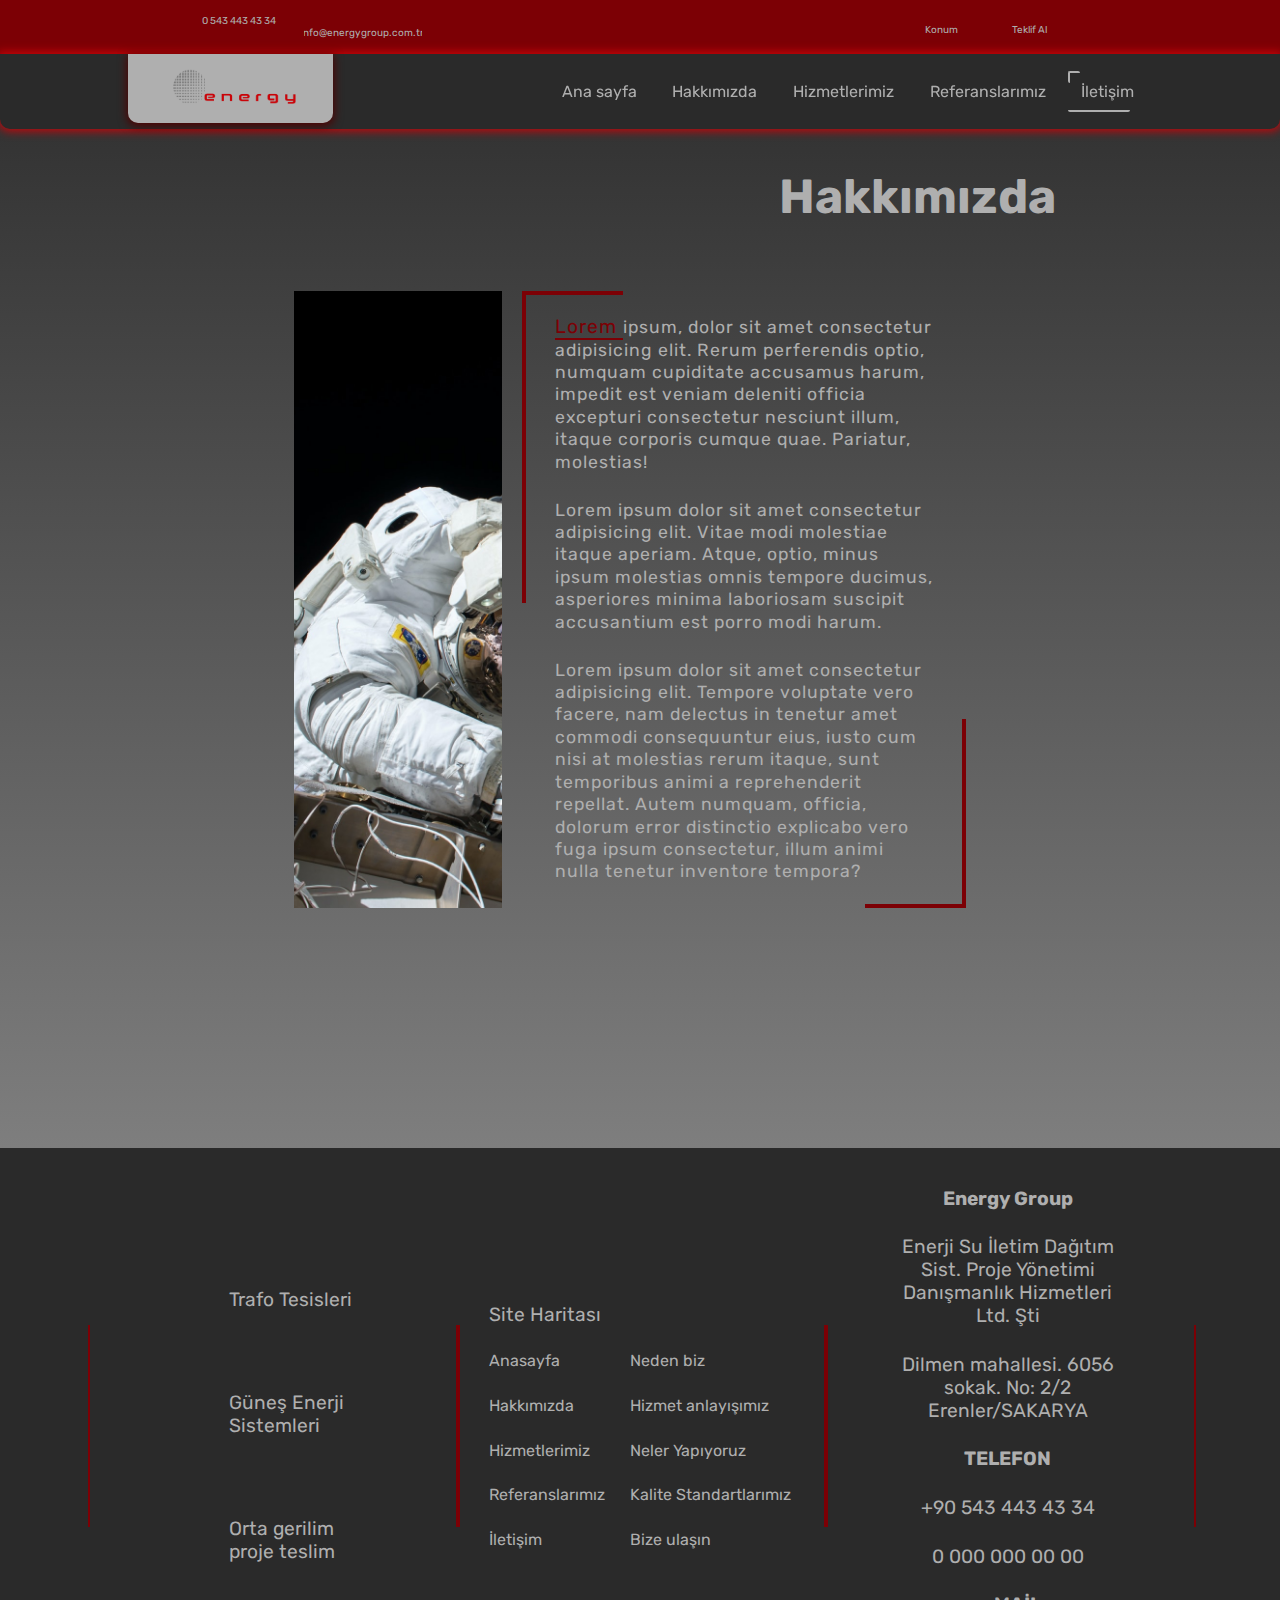
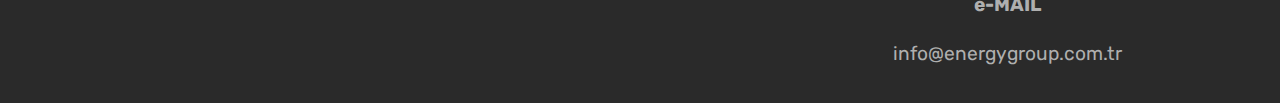
<file: iletisim.html>
<!DOCTYPE html>
<html lang="en">
<head>
    <meta charset="UTF-8">
    <meta http-equiv="X-UA-Compatible" content="IE=edge">
    <meta name="viewport" content="width=device-width, initial-scale=1.0">
    <title>Energy Group || Anasayfa</title>
    <link rel="stylesheet" href="https://use.fontawesome.com/releases/v5.15.2/css/all.css" integrity="sha384-vSIIfh2YWi9wW0r9iZe7RJPrKwp6bG+s9QZMoITbCckVJqGCCRhc+ccxNcdpHuYu" crossorigin="anonymous">
    <link rel="stylesheet" href="./css/style.css">
    <link rel="preconnect" href="https://fonts.gstatic.com">
<link href="https://fonts.googleapis.com/css2?family=Rubik:ital,wght@0,300;0,500;0,700;1,300;1,500;1,700&display=swap" rel="stylesheet">
</head>
<body>
    <!-- pop open navigation -->
    <div class="pop-nav pop-nav-trans">
        <div class="pop-inner d-flex">
            <div class="pop-middle text-alg-center">
                <ul>
                    <li><a class="p-2 mb-1"><h3>Ana Sayfa</h3></a></li>
                    <li><a class="p-2 mb-1" href="hakkimizda.html"><h3>Hakkımızda</h3></a></li>
                    <li><a class="p-2 mb-1" href="hizmetlerimiz.html"><h3>Hizmetlerimiz</h3></a></li>
                    <li><a class="p-2 mb-1" href="Referanslarimiz.html"><h3>Referanslar</h3></a></li>
                    <li><a class="p-2 mb-1" href="iletisim.html"><h3>İletişim</h3></a></li>
                </ul>
            </div>
            <div class="pop-bottom y-flex just-cont alg-cent pri-3">
                <ul class="y-flex container-60 just-cont-bet flex-wrap pl-1">
                    <li class=""><a href="#"><i class="fas fa-phone-square-alt"></i></a></li>
                    <li class=""><a href="#"><i class="fas fa-envelope"></i></a></li>
                    <li class=""><a href="#"><i class="fab fa-instagram-square"></i></a></li>
                    <li class=""><a href="#"><i class="fab fa-facebook-square"></i></a></li>
                    <li class=""><a href="#"><i class="fab fa-whatsapp-square"></i></a></li>
                </ul>
            </div>
        </div>
    </div>
    <div class="stick-to-top">        
        <div class="inner-row-out">
            <div class="bg-pri-3 hide"></div>
            <div class="header bg-pri-3 sec-1">
                <div class="container-80 m-auto">
                    <div class="com-bar text-alg-center font-10 y-flex just-cont-arr alg-cent">
                        <div class="com-space y-flex">
                            <a class=""href="tel:0 543 443 43 34"><p class="y-flex just-cont alg-cent"><i class="fas fa-phone-square-alt"></i>&nbsp &nbsp  0 543 443 43 34</p></a>
                            <a class=""href="mailto:info@energygroup.com.tr"><p class="y-flex just-cont alg-cent"><i class="far fa-envelope"></i>&nbsp &nbsp  info@energygroup.com.tr</p></a>
                        </div>
                        <div class="com-space y-flex just-cont alg-cent">
                            <div class="wp"><a href="https://wa.me/+905434434334" target="_blank"><i class="fab fa-whatsapp"></i></a></div>
                            <div class="insta"><a href=""><i class="fab fa-instagram"></i></a></div>
                            <div class="face"><a href=""><i class="fab fa-facebook-square"></i></i></a></div>
                        </div>
                        <div class="com-space y-flex just-cont-arr pl-2 pr-2">
                            <a href=""><p><i class="fas fa-map-marker-alt"></i>&nbsp &nbsp Konum</p></a>
                            <a href=""><p><i class="fas fa-briefcase"></i>&nbsp &nbsp Teklif Al</p></a>
                        </div>
                    </div>
                </div>
            </div>
            <div class="inner-row-marka box-shadow bg-sec-3 pri-2">
                <ul class="y-flex just-cont alg-cent m-auto container-80 pos-rel">
                    <div class="marka pos-absol pos-rel text-alg-center bg-sec-1">
                        <a href="./index.html">
                            <div class="marka-holder">
                                <img src="./assets/photos/kolaydı.png" alt="">
                            </div>
                        </a>
                    </div>
                    <li><a class="p-1 sec-1" href="index.html">Ana sayfa</a></li>
                    <li><a class="p-1 sec-1" href="hakkimizda.html">Hakkımızda</a></li>
                    <li><a class="p-1 sec-1" href="hizmetlerimiz.html">Hizmetlerimiz</a></li>
                    <li><a class="p-1 sec-1" href="Referanslarimiz.html">Referanslarımız</a></li>
                    <li><a class="p-1 sec-1 current-page" href="iletisim.html">İletişim</a></li>
                    <li><button class="hamburger d-flex just-cont alg-cent">
                        <span class="bg-sec-1"></span>
                        <span class="bg-sec-1"></span>
                        <span class="bg-sec-1"></span>
                        </button>
                    </li>
                </ul>
            </div>
        </div>
    </div>    

    <section class="pos-rel gradient p-5 pl-3 pr-3">
        <div class="p-3"></div>
         <h4 class="p-2 pr-5 text-alg-right sec-1">Hakkımızda</h4>
         <div class="p-1"></div>
         <div class="container-60 m-auto y-flex flex-wrap">           
             <div class="img-cover">
                 <img src="./assets/photos/bakım-onarım.jpg" alt="">
             </div>
             <div class="p-cover pos-rel p-1 sec-1">
                 <p class="p-1 pl-2 pr-2"><span class="pri-3">Lorem </span>ipsum, dolor sit amet consectetur adipisicing elit. Rerum perferendis optio, numquam cupiditate accusamus harum, impedit est veniam deleniti officia excepturi consectetur nesciunt illum, itaque corporis cumque quae. Pariatur, molestias!</p>
                 <p class="p-1 pl-2 pr-2">Lorem ipsum dolor sit amet consectetur adipisicing elit. Vitae modi molestiae itaque aperiam. Atque, optio, minus ipsum molestias omnis tempore ducimus, asperiores minima laboriosam suscipit accusantium est porro modi harum.</p>
                 <p class="p-1 pl-2 pr-2">Lorem ipsum dolor sit amet consectetur adipisicing elit. Tempore voluptate vero facere, nam delectus in tenetur amet commodi consequuntur eius, iusto cum nisi at molestias rerum itaque, sunt temporibus animi a reprehenderit repellat. Autem numquam, officia, dolorum error distinctio explicabo vero fuga ipsum consectetur, illum animi nulla tenetur inventore tempora?</p>
             </div>           
         </div>
         <div class="p-2"></div>
     </section>

     <footer class="bg-sec-3 sec-1 p-1">
        <div class="container-90 m-auto p-1 y-flex just-cont-bet alg-cent flex-wrap">
            <div class="footer-elements">
                <div class="footer-inner">
                    <ul class="d-flex y-flex just-cont-bet">
                        <li class="y-flex just-cont alg-cent p-2 "><i class="fas fa-bolt"></i> <p>Trafo Tesisleri</p></li>
                        <li class="y-flex just-cont alg-cent p-2 "><i class="fas fa-solar-panel"></i> <p>Güneş Enerji Sistemleri</p></li>
                        <li class="y-flex just-cont alg-cent p-2 "><i class="fas fa-exclamation-triangle"></i> <p>Orta gerilim proje teslim</p></li>
                    </ul>
                </div>
            </div>
            <div class="footer-elements d-flex just-cont alg-cent">
                <div class="footer-inner">
                    <p class="p-1 container-100">Site Haritası</p>
               <div class="nav-grouping y-flex just-cont-bet alg-cent">
                <ul>
                    <li class="p-1"><a href="index.html">Anasayfa</a></li>
                    <li class="p-1"><a href="hakkimizda.html">Hakkımızda</a></li>
                    <li class="p-1"><a href="hizmetlerimiz.html">Hizmetlerimiz</a></li>
                    <li class="p-1"><a href="Referanslarimiz.html">Referanslarımız</a></li>
                    <li class="p-1"><a href="iletisim.html">İletişim</a></li>
                </ul>
                <ul>
                    <li class="p-1"><a href="#neden-biz">Neden biz</a></li>
                    <li class="p-1">Hizmet anlayışımız</li>
                    <li class="p-1"><a href="#hizmetlerimiz">Neler Yapıyoruz</a></li>
                    <li class="p-1">Kalite Standartlarımız</li>
                    <li class="p-1"><a href="iletisim.html">Bize ulaşın</a></li>
                </ul>
               </div>
                </div>
            </div>
            <div class="footer-elements d-flex just-cont text-alg-center">
                <div class="footer-inner">
                    <h6 class="p-1">Energy Group</h6>
                    <p class="p-1 m-auto">Enerji Su İletim Dağıtım Sist. Proje Yönetimi Danışmanlık Hizmetleri Ltd. Şti</p>
                    <p class="p-1 m-auto">Dilmen mahallesi. 6056 sokak. No: 2/2 Erenler/SAKARYA</p>
                    <h6 class="p-1">TELEFON</h6>
                    <p class="p-1 m-auto"> <a href="tel:+90 543 443 43 34">+90 543 443 43 34</a> </p>
                    <p class="p-1 m-auto">0 000 000 00 00</p>
                    <h6 class="p-1">e-MAİL</h6>
                    <P class="p-1 m-auto"><a href="mailto:info@energygroup.com.tr">info@energygroup.com.tr</a></P>
                </div>
            </div>
        </div>
    </footer>
    <script src="./js/app.js"></script>
</body>
</html>
</file>
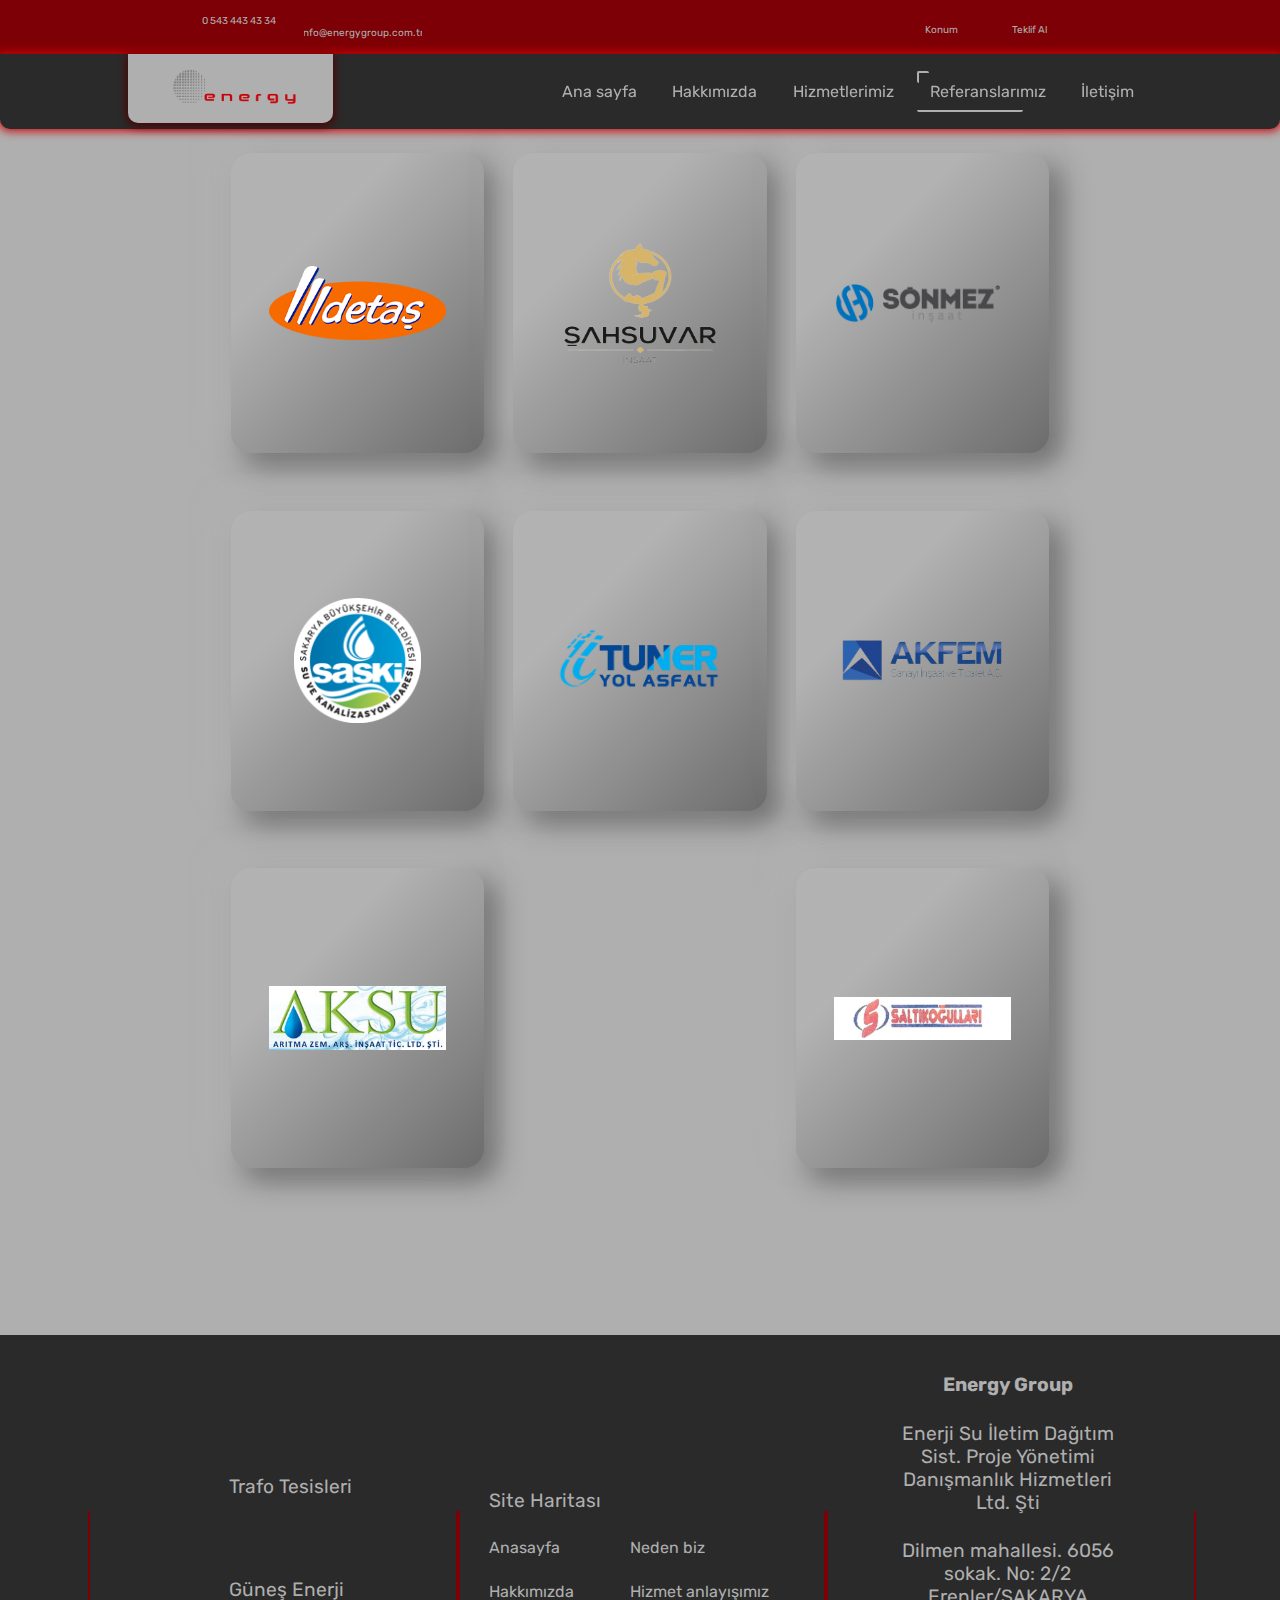
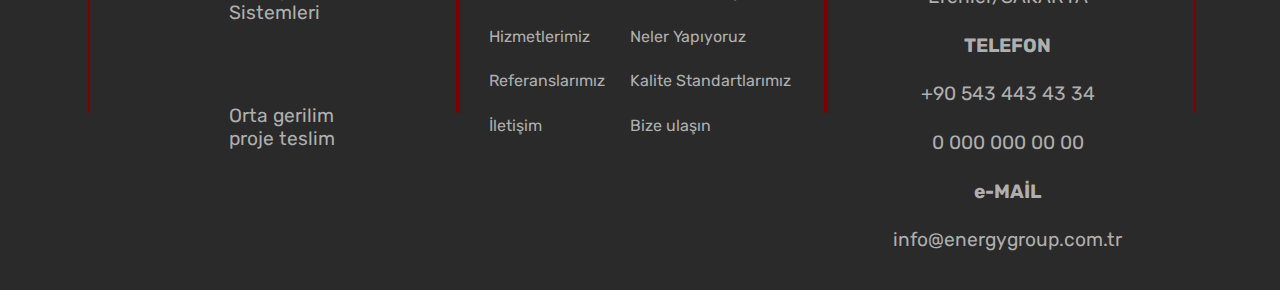
<file: Referanslarimiz.html>
<!DOCTYPE html>
<html lang="en">
<head>
    <meta charset="UTF-8">
    <meta http-equiv="X-UA-Compatible" content="IE=edge">
    <meta name="viewport" content="width=device-width, initial-scale=1.0">
    <title>Energy Group || Anasayfa</title>
    <link rel="stylesheet" href="https://use.fontawesome.com/releases/v5.15.2/css/all.css" integrity="sha384-vSIIfh2YWi9wW0r9iZe7RJPrKwp6bG+s9QZMoITbCckVJqGCCRhc+ccxNcdpHuYu" crossorigin="anonymous">
    <link rel="stylesheet" href="./css/style.css">
    <link rel="preconnect" href="https://fonts.gstatic.com">
<link href="https://fonts.googleapis.com/css2?family=Rubik:ital,wght@0,300;0,500;0,700;1,300;1,500;1,700&display=swap" rel="stylesheet">
</head>
<body>
    <!-- pop open navigation -->
    <div class="pop-nav pop-nav-trans">
        <div class="pop-inner d-flex">
            <div class="pop-middle text-alg-center">
                <ul>
                    <li><a class="p-2 mb-1"><h3>Ana Sayfa</h3></a></li>
                    <li><a class="p-2 mb-1" href="hakkimizda.html"><h3>Hakkımızda</h3></a></li>
                    <li><a class="p-2 mb-1" href="hizmetlerimiz.html"><h3>Hizmetlerimiz</h3></a></li>
                    <li><a class="p-2 mb-1" href="Referanslarimiz.html"><h3>Referanslar</h3></a></li>
                    <li><a class="p-2 mb-1" href="iletisim.html"><h3>İletişim</h3></a></li>
                </ul>
            </div>
            <div class="pop-bottom y-flex just-cont alg-cent pri-3">
                <ul class="y-flex container-60 just-cont-bet flex-wrap pl-1">
                    <li class=""><a href="#"><i class="fas fa-phone-square-alt"></i></a></li>
                    <li class=""><a href="#"><i class="fas fa-envelope"></i></a></li>
                    <li class=""><a href="#"><i class="fab fa-instagram-square"></i></a></li>
                    <li class=""><a href="#"><i class="fab fa-facebook-square"></i></a></li>
                    <li class=""><a href="#"><i class="fab fa-whatsapp-square"></i></a></li>
                </ul>
            </div>
        </div>
    </div>
    <div class="stick-to-top">        
        <div class="inner-row-out">
            <div class="bg-pri-3 hide"></div>
            <div class="header bg-pri-3 sec-1">
                <div class="container-80 m-auto">
                    <div class="com-bar text-alg-center font-10 y-flex just-cont-arr alg-cent">
                        <div class="com-space y-flex">
                            <a class=""href="tel:0 543 443 43 34"><p class="y-flex just-cont alg-cent"><i class="fas fa-phone-square-alt"></i>&nbsp &nbsp  0 543 443 43 34</p></a>
                            <a class=""href="mailto:info@energygroup.com.tr"><p class="y-flex just-cont alg-cent"><i class="far fa-envelope"></i>&nbsp &nbsp  info@energygroup.com.tr</p></a>
                        </div>
                        <div class="com-space y-flex just-cont alg-cent">
                            <div class="wp"><a href="https://wa.me/+905434434334" target="_blank"><i class="fab fa-whatsapp"></i></a></div>
                            <div class="insta"><a href=""><i class="fab fa-instagram"></i></a></div>
                            <div class="face"><a href=""><i class="fab fa-facebook-square"></i></i></a></div>
                        </div>
                        <div class="com-space y-flex just-cont-arr pl-2 pr-2">
                            <a href=""><p><i class="fas fa-map-marker-alt"></i>&nbsp &nbsp Konum</p></a>
                            <a href=""><p><i class="fas fa-briefcase"></i>&nbsp &nbsp Teklif Al</p></a>
                        </div>
                    </div>
                </div>
            </div>
            <div class="inner-row-marka box-shadow bg-sec-3 pri-2">
                <ul class="y-flex just-cont alg-cent m-auto container-80 pos-rel">
                    <div class="marka pos-absol pos-rel text-alg-center bg-sec-1">
                        <a href="./index.html">
                            <div class="marka-holder">
                                <img src="./assets/photos/kolaydı.png" alt="">
                            </div>
                        </a>
                    </div>
                    <li><a class="p-1 sec-1" href="index.html">Ana sayfa</a></li>
                    <li><a class="p-1 sec-1" href="hakkimizda.html">Hakkımızda</a></li>
                    <li><a class="p-1 sec-1" href="hizmetlerimiz.html">Hizmetlerimiz</a></li>
                    <li><a class="p-1 sec-1 current-page" href="Referanslarimiz.html">Referanslarımız</a></li>
                    <li><a class="p-1 sec-1" href="iletisim.html">İletişim</a></li>
                    <li><button class="hamburger d-flex just-cont alg-cent">
                        <span class="bg-sec-1"></span>
                        <span class="bg-sec-1"></span>
                        <span class="bg-sec-1"></span>
                        </button>
                    </li>
                </ul>
            </div>
        </div>
    </div> 

    <section class="bg-sec-1 p-1 pl-2 pr-2">
        <div class="hide p-4"></div>
        <h4 class="sec-2 p-1 pr-5 text-alg-right">Referanslarımız</h4>
        <div class="container-90 m-auto just-cont-bet d-flex p-1 flex-wrap flex-revert">
           
            <div class="logo-group y-flex m-auto container-80 just-cont-bet alg-cent">
                <div class="logo-card m-1 bg-sec-1">
                    <div class="logo-card-inner">
                        <img src="./assets/logolar-ref/detaş.png" alt="">
                    </div>
                </div>
    
                <div class="logo-card m-1 bg-sec-1">
                    <div class="logo-card-inner">
                        <img src="./assets/logolar-ref/sahsuvar-insaat-Altyapi_firmaresim_16-removebg-preview.png" alt="">
                    </div>
                </div>
    
                <div class="logo-card m-1 bg-sec-1">
                    <div class="logo-card-inner">
                        <img src="./assets/logolar-ref/logo sönmez inş.png" alt="">
                    </div>
                </div>
            </div>

            <div class="logo-group y-flex m-auto container-80 just-cont-bet alg-cent">
                <div class="logo-card m-1 bg-sec-1">
                    <div class="logo-card-inner">
                        <img src="./assets/logolar-ref/singlelogo.png" alt="">
                    </div>
                </div>
    
                <div class="logo-card m-1 bg-sec-1">
                    <div class="logo-card-inner">
                        <img src="./assets/logolar-ref/tuneryolasfaltlogo.png" alt="">
                    </div>
                </div>
    
                <div class="logo-card m-1 bg-sec-1">
                    <div class="logo-card-inner">
                        <img src="./assets/logolar-ref/akfem-removebg-preview.png" alt="">
                    </div>
                </div>

            </div>

            <div class="logo-group y-flex m-auto container-80 just-cont-bet alg-cent flex-revert">
                <div class="logo-card m-1 bg-sec-1">
                    <div class="logo-card-inner">
                        <img src="./assets/logolar-ref/banner-13.jpg" alt="">
                    </div>
                </div>

                <div class="logo-card m-1 bg-sec-1">
                    <div class="logo-card-inner">
                        <img src="./assets/logolar-ref/saltıkoğulları.png" alt="">
                    </div>
                </div>


            </div>

        </div>

        <div class="p-3"></div>
    </section>

    <footer class="bg-sec-3 sec-1 p-1">
        <div class="container-90 m-auto p-1 y-flex just-cont-bet alg-cent flex-wrap">
            <div class="footer-elements">
                <div class="footer-inner">
                    <ul class="d-flex y-flex just-cont-bet">
                        <li class="y-flex just-cont alg-cent p-2 "><i class="fas fa-bolt"></i> <p>Trafo Tesisleri</p></li>
                        <li class="y-flex just-cont alg-cent p-2 "><i class="fas fa-solar-panel"></i> <p>Güneş Enerji Sistemleri</p></li>
                        <li class="y-flex just-cont alg-cent p-2 "><i class="fas fa-exclamation-triangle"></i> <p>Orta gerilim proje teslim</p></li>
                    </ul>
                </div>
            </div>
            <div class="footer-elements d-flex just-cont alg-cent">
                <div class="footer-inner">
                    <p class="p-1 container-100">Site Haritası</p>
               <div class="nav-grouping y-flex just-cont-bet alg-cent">
                <ul>
                    <li class="p-1"><a href="index.html">Anasayfa</a></li>
                    <li class="p-1"><a href="hakkimizda.html">Hakkımızda</a></li>
                    <li class="p-1"><a href="hizmetlerimiz.html">Hizmetlerimiz</a></li>
                    <li class="p-1"><a href="Referanslarimiz.html">Referanslarımız</a></li>
                    <li class="p-1"><a href="iletisim.html">İletişim</a></li>
                </ul>
                <ul>
                    <li class="p-1"><a href="#neden-biz">Neden biz</a></li>
                    <li class="p-1">Hizmet anlayışımız</li>
                    <li class="p-1"><a href="#hizmetlerimiz">Neler Yapıyoruz</a></li>
                    <li class="p-1">Kalite Standartlarımız</li>
                    <li class="p-1"><a href="iletisim.html">Bize ulaşın</a></li>
                </ul>
               </div>
                </div>
            </div>
            <div class="footer-elements d-flex just-cont text-alg-center">
                <div class="footer-inner">
                    <h6 class="p-1">Energy Group</h6>
                    <p class="p-1 m-auto">Enerji Su İletim Dağıtım Sist. Proje Yönetimi Danışmanlık Hizmetleri Ltd. Şti</p>
                    <p class="p-1 m-auto">Dilmen mahallesi. 6056 sokak. No: 2/2 Erenler/SAKARYA</p>
                    <h6 class="p-1">TELEFON</h6>
                    <p class="p-1 m-auto"> <a href="tel:+90 543 443 43 34">+90 543 443 43 34</a> </p>
                    <p class="p-1 m-auto">0 000 000 00 00</p>
                    <h6 class="p-1">e-MAİL</h6>
                    <P class="p-1 m-auto"><a href="mailto:info@energygroup.com.tr">info@energygroup.com.tr</a></P>
                </div>
            </div>
        </div>
    </footer>
    
    <script src="./js/app.js"></script>
</body>
</html>
</file>
<file: css/style.css>
*{
    margin:0;
    padding:0;
    box-sizing:border-box;
    font-family: 'Rubik', sans-serif;
    scroll-behavior: smooth;
}

/* *:focus{
    outline:none;
} */

button{
    outline: none;
    background:none;
    border:none;
}


ul{
    list-style: none;
}


a{
    text-decoration: inherit;
    color:inherit;
    width: 100%;
    height: 100%;
}

.pop-nav{
    position:fixed;
    top:0px;
    right:0px;
    width: 100vw;
    height: 95vh;
    z-index:20;
    margin-top: 5vh;
    transition:1000ms ease-in-out;
    background-color:rgba(126, 126, 126, 0.356);      
    backdrop-filter: blur(5px);
    display: none;
    padding-bottom: 10vh;
}

.pop-inner{
    width: 100%;
    height: 100%;
}

.pop-nav-trans{
    transform: translateX(150%);
}

.pop-middle{
    padding-top: 20vh;
}

.pop-bottom{
    margin-top: auto;
    padding:10% 0;
}

.pop-bottom li{
    font-size: 2rem;
}

.pop-middle li{
    width: auto;
    margin-left: auto;
    display: block;
}

.pop-middle a{
    /* background-color:rgba(126, 126, 126, 0.5); */
}

.logo-holder{
    width: 40%;
}

.pop-upper:nth-child(2){
    margin-left: auto;
}

.logo-holder img{
    width: 100%;
}

.stick-to-top{
    position: sticky;
    top: 0px;
    z-index: 30;
    height: 0px;
    transition: ease-in-out 400ms;
}

.header a{
    transition:200ms ease-in-out;
}

.header a:hover{
    transform: scale(1.2);
}

.stick-to-top:hover{
    transform: translateY(0%);
}

.inner-row-marka{
    border-bottom-left-radius:10px;
    border-bottom-right-radius:10px;
}

.com-space{
    width: 100%;
    flex:0 1 25%;
}

.com-space:nth-child(1) i,
.com-space:nth-child(3) i{
    font-size: 1rem;
}

.wp,.insta,.face{
    font-size:1rem;
    padding-right: 0.5rem;
    padding-left: 0.5rem;
}

.inner-col{
    width: 100%;
    flex-wrap: wrap;
}

.inner-row-out{
    transform: translateY(-35%);
    transition:ease-in-out 400ms;
}

.inner-row-out:hover{
    transform: translateY(0);
}

.img-container::after{
    content:"";
    width: 100%;
    height: 100%;
    background-color:rgba(88, 88, 88, 0.6);
    position: absolute;
    z-index: 1;
    top:0px;
    left: 0px;
}

.landing-cover{
    height: 100vh;
    width: 100%;
}

.photo-holder{
    height: 100%;
    overflow: hidden;
}

#photo-inner{
    transition: ease-in-out 600ms;
}

.img-container{
    height: 100%;
    overflow: hidden;
}


.text-container{
    width: 100%;
    height: 100%;
    top:0;
    left: 0;
    display: grid;
    place-items: center;
    font-size:1.2rem;
    letter-spacing: 0.1rem;
    font-weight: 300;
}

.text-container-inner{
    transition:800ms ease-in-out;
    transition-delay:opacity 150ms;
    transform: translateX(100%);
    opacity: 0;
    z-index: 10;
}

.text-container-inner *{
}

.text-container-inner-trans{
    transform: translateX(0%);
    opacity: 1;
}

.slider-img{
    transform: scale(1.2); 
    transition:ease-in-out 8000ms;
    z-index: -2;
}

.img-container:nth-child(odd) img{
    transform-origin:bottom left;
}

.img-container:nth-child(even) img{
    transform-origin:bottom right;
}

.landing-text-holder{
    top:50%;
    width: 100%;
    height: 50%;
    z-index: 5;
}

.text-nest{
    margin-bottom: auto;
}

.arrow{
    width: 50px;
    height: 50px;
    outline: none;
    margin:20px;
    margin-bottom: 100%;
    border:none;
    font-size:1.5rem;
    font-weight: 300;
}

#landing-navigator{
    height: 10%;
    width: 100%;
    
}

.hide{
    display:none;
}

.nav-box{
    height: 10px;
    width: 30px;
    opacity:0.8;
    margin:10px;
    border:2px solid rgb(80, 0, 0);
    transition:ease-in-out 600ms;
}

.left-arrow-btn{
    top:0px;
    left:0px;
}

.right-arrow-btn{
    top:0px;
    right:0px;
}

.hamburger{
    width: 100%;
    height: 100%;
    padding:0.5rem;
    margin-bottom: 0.2rem;
}

.hamburger span {
    width: 30px;
    height: 2px;
    margin-top:2px;
    margin-bottom:2px;
}

/* .pushed{
    background-color: rgba(104, 104, 104, 0.4);
    border-radius:20px;
    box-shadow:inset -5px -5px 20px 0px rgba(180, 180, 180, 0.4),
               inset  5px  5px 20px 0px rgba( 60,  60,  60, 0.7),
                     -5px -5px 20px 0px rgba(180, 180, 180, 0.4),
                      5px  5px 20px 0px rgba( 60,  60,  60, 0.7);
} */

.card-arrow-nest{
    width: 100%;
    height: 320px;
    flex-basis: 4%;
    display: grid;
    place-items: center;
    overflow: hidden;
}

#left-card-arrow,
#right-card-arrow{
    display:block;
    font-size:1.5rem;
    height: 100%;
    width: 100%;
    transition:200ms ease-in-out;
}

.left-nest{
    border-top-left-radius: 20px;
    border-bottom-left-radius: 20px;
}

.right-nest{
    border-top-right-radius: 20px;
    border-bottom-right-radius: 20px;    
}

.marka{
    top:0px;
    left:0;
    width: 20%;
    border-bottom-left-radius:10px;
    border-bottom-right-radius:10px;
    box-shadow:0 2px 10px .5px rgb(80, 0, 0);
}

.marka-holder{
    width: 100%;
    height: 100%;
}

.marka img{
    width: 70%;
}



.img-cover{
    width: 100%;
    flex:1 1 30%;
    display: grid;
    place-items: center;
    z-index: 2;
    position:relative;
    overflow: hidden;
    object-fit: cover;
    
}



.img-cover img{
    height: 100%;
    position:absolute;
    top:0px;
    left: -50%;  
}

.p-cover{
    width: 100%;
    flex: 1 1 70%;
    display: grid;
    place-items: center;
    line-height: 1.4rem;
    font-size:1.1rem;
    letter-spacing: 1px;
}

.p-cover span{
    font-size: 1.2rem ;
    border-bottom:2px solid;
}

.p-cover p{
    float: right;
}

.p-cover::before{
    content: "";
    width:20%;
    position:absolute;
    top:0px;
    left:20px;
    height:50%;
    border-left:4px solid rgba(124,   0,   5, 1);
    border-top:4px solid rgba(124,   0,   5, 1);
}

.p-cover::after{
    content: "";
    width:20%;
    position:absolute;
    bottom:0px;
    right:20px;
    height:30%;
    border-right:4px solid rgba(124,   0,   5, 1);
    border-bottom:4px solid rgba(124,   0,   5, 1);
}

.p-cover button{
    margin-top: 10px;
    margin-bottom:10px;
}

.logo-group{
    margin-top: 2rem;
}

/* içe doğru */

/* .logo-card{
    width: 100%;
    flex:0 1 20%;
    height: 200px;
    border-radius:20px;
    box-shadow:inset -5px -5px 20px 5px rgba(190, 190, 190, 1),
               inset  5px  5px 20px 5px rgba( 42,  42,  42, 1),
                     -5px -5px 20px 5px rgba(190, 190, 190, 1),
                      5px  5px 20px 5px rgba( 42,  42,  42, 1);
} */

.logo-card{
    width: 100%;
    flex:0 0 30%;
    height: 300px;
    border-radius:20px;
    box-shadow:  -0.7rem -0.7rem 1.7rem 0 rgba(180, 180, 180, 0.7),
                  0.7rem  0.7rem 1.7rem 0 rgba( 42,  42,  42, 0.5);
    background: linear-gradient(-45deg, rgba(42,42,42,0.5) 0%, rgba(180,180,180,0.7) 70%);
    transition:200ms ease-in-out;
    overflow: hidden;
}

.logo-card-inner{
    width: 100%;
    height: 100%;
    display:grid;
    place-items: center;
}

.logo-card-inner img{
    width: 70%;
}

.logo-group:nth-child(2) .logo-card:nth-child(1) img{
    width: 50%;
}

.logo-card:hover{
    transform: scale(1.1);
}


.card{
    height: 300px;
    flex: 1 1 23%;
    overflow: hidden;
    border-radius: 20px;    
    box-shadow: 0 0 10px 2px rgba(37, 37, 37, 0.4);
    background-position: center;
    background-size: cover;
}

.card-bg{
    position: absolute;
    top:0;
    left: 0;
    width: 100%;
    height: 100%;
    background-position: center;
    background-size: cover;
    transform: scale(1.2);
    transition:500ms ease-in-out;
    transform-origin: bottom;
}

.card-inner-container{
    transition:300ms ease-in-out;
}

.card-outer{
    width: 100%;
    flex-basis: 92%;
    overflow: hidden;
}



.card:nth-child(1) .card-bg{
    background-image: url("../assets/photos/american-public-power-association-513dBrMJ_5w-unsplash.jpg");
}

.card:nth-child(2) .card-bg{
    background-image: url("../assets/photos/light-bulb-3104355_1920.jpg");
}

.card:nth-child(3) .card-bg{
    background-image: url("../assets/photos/pexels-pixabay-433308.jpg");
}

.card:nth-child(4) .card-bg{
    background-image: url("../assets/photos/pexels-pixabay-459728.jpg");
}

.card:nth-child(5) .card-bg{
    background-image: url("../assets/photos/pexels-pixabay-459740.jpg");
}

.card:nth-child(6) .card-bg{
    background-image: url("../assets/photos/rohan-makhecha-jw3GOzxiSkw-unsplash.jpg");
}

.card:nth-child(7) .card-bg{
    background-image: url("../assets/photos/rohan-makhecha-jw3GOzxiSkw-unsplash.jpg");
}

.card:nth-child(7) .card-bg{
    background-image: url("../assets/photos/rohan-makhecha-jw3GOzxiSkw-unsplash.jpg");
}

.card:nth-child(8) .card-bg{
    background-image: url("../assets/photos/rohan-makhecha-jw3GOzxiSkw-unsplash.jpg");
}

.card-inner{
    height: 100%;
    border-radius: 20px;
    width: 100%;
    transition: 600ms ease-in-out;
}



.outer-row{
    overflow: hidden;
}

.inner-row{
    transition:400ms ease-in-out;
}

.card-1{
    height: 500px;
    width: 100%;
    overflow: hidden;
}

.card-1:hover .i-box{
    opacity: 1;
}

.card-1:hover i{
    opacity: 1;
}

.card-1:hover h6{
    opacity: 0;
}

.card-1 i:hover{
    color:brown;
}

.card-1:hover::before{
    transform:scale(1);
}

.card-1 .i-box{
    opacity: 0;
    background-color:rgba(255, 255, 255, 0.5);
}

.card-1 i{
    font-size: 7rem !important;
}

.card-1::before{
    content: "";
    top:0px;
    bottom: 0px;
    position:absolute;
    width: 100%;
    height: 100%;
    background-position: center;
    background-size:cover;
    background-repeat: no-repeat;
    transform:scale(1.3);
    transform-origin: bottom;
    transition:1000ms ease-in-out;
    filter: grayscale(0%);
}

.card-1:nth-child(1)::before{
    background-image: url("../assets/photos/trafo-tesisleri.jpg");
}

.card-1:nth-child(2)::before{
    background-image: url("../assets/photos/enerji-nakil.jpg");
}

.card-1:nth-child(3)::before{
    background-image: url("../assets/photos/panolar.jpg");
}

.card-1:nth-child(4)::before{
    background-image: url("../assets/photos/pexels-pixabay-459728.jpg");
}

.card-1:nth-child(5)::before{
    background-image: url("../assets/photos/jenerator-tesisleri.jpg");
}

.card-1:nth-child(6)::before{
    background-image: url("../assets/photos/güneş-enerji-sistemleri.jpg");
}

.card-1:nth-child(7)::before{
    background-image: url("../assets/photos/elektrik-proje.jpg");
}

.card-1:nth-child(8)::before{
    background-image: url("../assets/photos/bakım-onarım.jpg");
}

.card-1:nth-child(9)::before{
    background-image: url("../assets/photos/Orta-gerilim-tesisleri.jpg");
}

.card-1:nth-child(10)::before{
    background-image: url("../assets/photos/Abone-projeleri.jpg");
}

.card-1:nth-child(11)::before{
    background-image: url("../assets/photos/ruhsat-projeleri.jpg");
}

.card-1 h6{
    margin-top: auto;
    width: 100%;
    background-color: rgba(255, 255, 255, 0.5);
    transition:300ms ease-in-out;
    z-index: 5;
}

.card-1-left{
    top:40%;
    left:1%;
    font-size: 1.4rem;
    padding:1rem;
    opacity: 0;
}

.card-1-right{
    top:40%;
    right:1%;
    padding:1rem;
    font-size: 1.4rem;
}

.gradient{
    padding-top: 0 !important;
    background: linear-gradient(180deg,rgba(42,  42,  42, 1)  0%, rgba(126, 126, 126 ,1) 100%);
}

.gradient-reverse{
    padding-top: 0 !important;
    background: linear-gradient(180deg,rgba(126, 126, 126 ,1) 0%, rgba(42,  42,  42, 1)  100%);
}

.kesfet{
    outline: none;
    border:none;
    font-size:1.1rem;
    transition:800ms ease-in-out 500ms; 
    transition-delay: opacity 500ms;
    transform: translateY(300%);
    opacity: 0;
}

.kesfet-trans{
    transform: translateY(0%);
    opacity: 1;
}

.kesfet-2{
    margin-left: auto;
    outline: none;
    border:none;
    font-size:1.1rem;
}
/* test squence */

.i-box{
    width: 100%;
    height:100%;
    display:grid;
    place-items: center;
    top:0px;
    left:0px;
    transition:400ms ease-in-out;
}

.card:hover .i-box{
    background-color: rgba(255, 255, 255, 0.2);
}

.i-box i{
    font-size: 5rem;
    opacity: 0;
    transition:opacity 300ms ease-in-out 100ms;
}

.card:hover i{
    opacity: 1;
}

.card i:hover{
    color:rgba(255,  41,  48, 1);
}

.card h6{
    width: 100%;
    background-color: rgba(255, 255, 255, 0.5);
    transition:300ms ease-in-out;
    margin-top: auto;
    z-index: 5;
}

.card:hover h6{
    opacity: 0;  
}

/* end of tes squence */


.card:hover .card-bg{
    transform: scale(1);
}

/* .card:hover .card-inner{
    background-color: rgba(255, 255, 255, 0.2);
    backdrop-filter: blur(2px) saturate(100%) contrast(45%) brightness(130%);
}



.card:hover .text-box{
    transform: translateY(0%);
    background-color: rgba(255, 255, 255, 0.2);
}

.card:not(.card:nth-child(2)):hover h6{
    background:linear-gradient(0deg, rgba(255, 255, 255, 0.2)  0%, rgba(255, 255, 255, 0) 100%);
    color: rgba( 42,  42,  42, 1);
}

.card:hover .kesfet{
    background:linear-gradient(0deg, rgba(255, 255, 255, 0.5)  0%, rgba(255, 255, 255, 0.3) 100%);
}

.card .kesfet:hover {
    background:linear-gradient(0deg, rgba( 42,  42,  42, 0.9)  0%, rgba( 42,  42,  42, 0.5) 100%);
    color:rgba(175, 175, 175, 1);
} */

.card .waves-dark{
    width: 100%;
    left: 0;
    transform: translateY(20%);
}

.waves-dark{
    left: 0;
    width: 100%;
}

.bottom{
    transform: translateY(7%);
    bottom:0px;
}

.top{
    transform: translateY(-1%);
    top:0px;
    z-index: 1;
}

.hakkimizda{
    margin:200px auto;
    border-radius: 20px;
    line-height: 25px;
    letter-spacing: 1px;
    
}

.hakkimizda p {
    text-indent: 30px;
    margin:20px auto;
    width:95%;
    font-weight: 700;
}

.bg-fixed{
    background-color: rgba(223, 223, 223, 0.3);
}

.bg-fixed::after{
    content: "";
    width: 100%;
    height: 100%;
    position:absolute;
    top:0px;
    left:0px;
    background-attachment: fixed;
    background-image: url("../assets/photos/pexels-pixabay-459740.jpg");
    background-position: 50% 40%;
    background-size:cover;
    z-index: -1;
}

.neden-card{
    width: 100%;
    flex:1 1 30%;
    background-color:rgba(175, 175, 175, 0.9) ;
    border-radius: 20px;
}

.col-30{
    width: 100%;
    flex: 1 1 30%;
    height: 100%;
    font-size:3rem;
    display: grid;
    place-items: center;
    
}

.col-70{
    width: 100%;
    flex: 1 1 70%;
    height: 100%;
    display: grid;
    place-items: center;
}

.elements{
    min-width: 350px;
    width: 100%;
    flex: 1 1 30%; 
    margin:40px 15px;
    border-bottom-right-radius: 20px;
    border-bottom-left-radius: 20px;
    border-top-right-radius: 20px;
    background: linear-gradient(200deg, rgb(10, 16, 34) 30%, rgba(255,255,255,0) 90%);
    transition:200ms ease-in-out;
    position:relative;
}

.elements::after{
    content:"";
    position:absolute;
    left:5%;
    bottom:-10%;
    width: 90%;
    height: 5%;
    transition:200ms ease-in-out;
    clip-path:ellipse();
    background: radial-gradient(circle, rgba(0, 0, 0, 0.5) 0%, rgba(245,245,245,0) 100%);
}

.elements:hover{
    transform:translateY(-5%) scale(1.05);
}

.elements:hover::after{
    transform:translateY(100%) scale(1.1);
    background: radial-gradient(circle, rgba(17, 17, 17, 0.3) 0%, rgba(245,245,245,0) 100%);
}

.footer-elements{
    width: 100%;
    flex: 1 1 25%;
    align-self: stretch;
    display: grid;
    place-items: center;
    position:relative;
    
}

.footer-elements::after{
    content:"";
    position:absolute;
    left:0px;
    width: 100%;
    top:30%;
    height: 40%;
    border-left:rgba(124,   0,   5, 1) 2px solid;
    border-right:rgba(124,   0,   5, 1) 2px solid;
    pointer-events: none;
}

footer i {
    width: 30%;
    font-size:1.7rem;
}
footer p {
    width:70%;
    font-size:1.2rem
}

.current-page{
    pointer-events: none;
}

.current-page::after{
    transform:translateX(0%) !important;
}

.current-page::before{
    transform: translate(0%) !important;
    opacity: 1 !important;
}

.stick-to-top a{
    display:block;
    margin:15px 5px;
    position:relative;
    overflow: hidden;
}

.stick-to-top a::before{
    content: "";
    position:absolute;
    top:2px;
    left:0;
    width:10px;
    height: 10px;
    border-left:2px solid ;
    border-top:2px solid ;
    border-radius: 2px;
    opacity: 0;
    transform: translate(30%, 30%);
    transition: opacity ease-in-out 150ms,
                transform ease-in-out 400ms;
}

.stick-to-top ul a::after{
    content: "";
    position:absolute;
    bottom:2px;
    left:0px;
    height:20%;
    width: 70%;
    border-bottom:2px solid;
    border-radius: 2px;
    transform:translateX(-120%);
    transition: ease-in-out 400ms;
}

.stick-to-top li:hover a::after{
    transform:translateX(0%);
}

.stick-to-top li:hover a::before{
    transform: translate(0%, 0%);
    opacity: 1;
}


.stick-to-top li:nth-child(2) {
    margin-left: auto;
}

.stick-to-top li:last-child {
    display:none;
    padding:0.4rem;
}

.hiz-card{
    width: 100%;
    height: 325px;
    border-radius:20px;
    overflow: hidden;
    margin:30px auto;
    box-shadow:  -0.7rem -0.7rem 1.7rem 0 rgba(180, 180, 180, 0.7),
                  0.7rem  0.7rem 1.7rem 0 rgba( 42,  42,  42, 0.5);
    background: linear-gradient(-45deg, rgba(42,42,42,0.5) 0%, rgba(180,180,180,0.7) 70%);
}

.hiz-img{
    width: 30%;
    height: 100%;
    flex:1 1 30%;
    background-position: center;
    background-repeat: no-repeat;
    background-size: cover;
}

.hiz-card:nth-child(1) .hiz-img{ 
    background-image: url("../assets/photos/trafo-tesisleri.jpg");
}

.hiz-card:nth-child(2) .hiz-img{ 
    background-image: url("../assets/photos/enerji-nakil.jpg");
}

.hiz-card:nth-child(3) .hiz-img{ 
    background-image: url("../assets/photos/panolar.jpg");
}

.hiz-card:nth-child(4) .hiz-img{ 
    background-image: url("../assets/photos/trafo-tesisleri.jpg");
}

.hiz-card:nth-child(5) .hiz-img{ 
    background-image: url("../assets/photos/jenerator-tesisleri.jpg");
}

.hiz-card:nth-child(6) .hiz-img{ 
    background-image: url("../assets/photos/güneş-enerji-sistemleri.jpg");
}

.hiz-card:nth-child(7) .hiz-img{ 
    background-image: url("../assets/photos/elektrik-proje.jpg");
}

.hiz-card:nth-child(8) .hiz-img{ 
    background-image: url("../assets/photos/bakım-onarım-2.jpg");
}

.hiz-card:nth-child(9) .hiz-img{ 
    background-image: url("../assets/photos/Orta-gerilim-tesisleri.jpg");
}

.hiz-card:nth-child(10) .hiz-img {
    background-image: url("../assets/photos/Abone-projeleri.jpg");
}

.hiz-card:nth-child(11) .hiz-img {
    background-image: url("../assets/photos/ruhsat-projeleri.jpg");
}



.hiz-text{
    width: 100%;
    height: 100%;
    flex: 1 1 70%;
    display: grid;
    place-items: center;
}

/* ###################################################
###############        styles       ##################
######################################################*/

/* container modifications */

.container-60 {width: 60%;}
.container-70 {width: 70%;}
.container-80 {width: 80%;}
.container-90 {width: 90%;}
.container-100 {width: 100%;}





/* text modifications */

.text-alg-center{text-align: center;}
.text-alg-left{text-align: left;}
.text-alg-right{text-align: right;}

h1{font-size: 6rem;}
h2{font-size: 5rem;}
h3{font-size: 4rem;}
h4{font-size: 3rem;}
h5{font-size: 2rem;}
h6{font-size:1.2rem;}


.pos-rel{position: relative;}
.pos-absol{position:absolute;}

.box-shadow{box-shadow: 0 0 10px 2px;}



/* Flex modifications */

.y-flex{display:flex;}

.d-flex{
    display:flex;
    flex-direction: column;
}

.alg-cent{align-items: center;}              /* For flex values */
.alg-cent-str{align-items: stretch;}

.just-cont{justify-content: center;}            /* For flex values */
.just-cont-bet{justify-content: space-between;} /* For flex values */
.just-cont-arr{justify-content: space-around;}  /* For flex values */
.flex-wrap{flex-wrap: wrap;}

.p-1{padding:0.8rem;}
.p-2{padding:2.5rem;}
.p-3{padding:4rem;}
.p-4{padding:6rem;}
.p-5{padding:10rem;}

.pl-1{padding-left:0.8rem;}
.pl-2{padding-left:2.5rem;}
.pl-3{padding-left:4rem;}
.pl-4{padding-left:6rem;}
.pl-5{padding-left:10rem;}

.pr-1{padding-right:0.8rem;}
.pr-2{padding-right:2.5rem;}
.pr-3{padding-right:4rem;}
.pr-4{padding-right:6rem;}
.pr-5{padding-right:10rem;}

.pb-1{padding-bottom:0.8rem;}
.pb-2{padding-bottom:2.5rem;}
.pb-3{padding-bottom:4rem;}
.pb-4{padding-bottom:6rem;}
.pb-5{padding-bottom:10rem;}

.pt-1{padding-top:0.8rem;}
.pt-2{padding-top:2.5rem;}
.pt-3{padding-top:4rem;}
.pt-4{padding-top:6rem;}
.pt-5{padding-top:10rem;}

.m-1{margin:0.8rem;}
.m-2{margin:2.5rem;}
.m-3{margin:4rem;}
.m-4{margin:6rem;}
.m-5{margin:10rem;}

.ml-1{margin-left:0.8rem;}
.ml-2{margin-left:2.5rem;}
.ml-3{margin-left:4rem;}
.ml-4{margin-left:6rem;}
.ml-5{margin-left:10rem;}

.mr-1{margin-right:0.8rem;}
.mr-2{margin-right:2.5rem;}
.mr-3{margin-right:4rem;}
.mr-4{margin-right:6rem;}
.mr-5{margin-right:10rem;}

.mb-1{margin-bottom:0.8rem;}
.mb-2{margin-bottom:2.5rem;}
.mb-3{margin-bottom:4rem;}
.mb-4{margin-bottom:6rem;}
.mb-5{margin-bottom:10rem;}

.mt-1{margin-top:0.8rem;}
.mt-2{margin-top:2.5rem;}
.mt-3{margin-top:4rem;}
.mt-4{margin-top:6rem;}
.mt-5{margin-top:10rem;}

.m-auto{margin-left:auto; margin-right: auto;}

.font-10{font-size: 10px;}
.font-20{font-size: 20px;}
.font-30{font-size: 30px;}

/* colors */
.bg-sec-3 { background-color: rgba( 42,  42,  42, 1); }
.bg-sec-2 { background-color: rgba(126, 126, 126 ,1); }
.bg-sec-1 { background-color: rgba(175, 175, 175, 1); }
.bg-pri-3 { background-color: rgba(124,   0,   5, 1); }
.bg-pri-2 { background-color: rgba(203,   4,   9, 1); }
.bg-pri-1 { background-color: rgba(255,  41,  48, 1); }

.bg-col-w { background-color: rgba(255,255,255, 1);}
.bg-col-b { background-color: rgb(0, 0, 0);}

.sec-3 { color: rgba( 42,  42,  42, 1); }
.sec-2 { color: rgba(126, 126, 126, 1); }
.sec-1 { color: rgba(175, 175, 175, 1); }
.pri-3 { color: rgba(124,   0,   5, 1); }
.pri-2 { color: rgba(203,   4,   9, 1); }
.pri-1 { color: rgba(255,  41,  48, 1); }

.col-w { color: rgb(255, 255, 255);}
.col-b { color: rgb(0, 0, 0);}

.bg-tester{background-color: rebeccapurple;}
.border-tester{border:2px solid blue;}


/* animations */


/* media queries */

@media (max-width: 1024px){


    .stick-to-top li{
        display: none;
        align-self: stretch;
    }

    .stick-to-top li:last-child{
        display: block;
        margin-left: auto;
    }

    .hide{
        display:block;
        padding:2px;
    }

    .header{
        display: none;
    }

    .inner-row-out{
        transform: translateY(0%);
    }

    .arrow{
        width: 2.1rem;
        height: 2.1rem;
        margin:0px;       
        font-size:1rem;
    }

    .marka {
        width: 35%;
        padding-right: 0.5rem;
        margin:0;
    }

    .marka img{
        width: 80%;
    }

    .landing-cover{
        height: 70vh;
    }

    .kesfet{
        font-size: 0.8rem;
    }

    .slider-img{
        height: 100%;
        width: 100%;
        object-fit: cover;
        object-position: center;
    }

    .landing-text-holder{
        top:65%;
        height: 35%;  
    }

    section{
        padding:0px !important;
    }

    section h4{
        padding:10px !important;
    }

    .gradient .container-60{
        width: 100% !important;
        flex-direction: column;
    }

    .pop-nav{
        display:block;
    }

    .logo-group{
        flex-direction: column;
        width: 48% !important;
        margin-top: 0 !important;
    }
    
    /* Yeni bir logo eklersen .flex-revert'e flex-grow-1 ver */

    .flex-revert{
        flex-direction:row !important;
        flex-grow: 1;
    }

    .logo-card{
        height: 150px;
        flex-grow: 1;
    }

    .img-cover{
        flex:0 0 10%;
        padding:1rem 0;
    }

    .img-container{
        height: auto;
    }

    .p-cover{
        width: 100%;
        flex: 1 1 90%;
        line-height: 1.2rem;
        padding:2rem !important;
    }

    .footer-elements:nth-child(1),
    .footer-elements:nth-child(2){
        display: none;
    }

    /* styles */
    .container-60 {width: 70%;}
    .container-70 {width: 85%;}
    .container-80 {width: 95%;}
    .container-90 {width: 97%;}
    .container-100 {width: 100%;}

    h1{font-size: 3rem;}
    h2{font-size: 2.5rem;}
    h3{font-size: 1.9rem;}
    h4{font-size: 1.5rem;}
    h5{font-size: 1.2rem;}
    h6{font-size:1rem;}
    p{font-size: 0.8rem;}

    .p-1{padding:0.5rem;}
    .p-2{padding:0.8rem;}
    .p-3{padding:1.5rem;}
    .p-4{padding:2rem;}
    .p-5{padding:3rem;}

    .pl-1{padding-left:0.5rem;}
    .pl-2{padding-left:0.8rem;}
    .pl-3{padding-left:1.5rem;}
    .pl-4{padding-left:2rem;}
    .pl-5{padding-left:3rem;}

    .pr-1{padding-right:0.5rem;}
    .pr-2{padding-right:0.8rem;}
    .pr-3{padding-right:1.5rem;}
    .pr-4{padding-right:2rem;}
    .pr-5{padding-right:3rem;}

    .pb-1{padding-bottom:0.5rem;}
    .pb-2{padding-bottom:0.8rem;}
    .pb-3{padding-bottom:1.5rem;}
    .pb-4{padding-bottom:2rem;}
    .pb-5{padding-bottom:3rem;}

    .pt-1{padding-top:0.5rem;}
    .pt-2{padding-top:0.8rem;}
    .pt-3{padding-top:1.5rem;}
    .pt-4{padding-top:2rem;}
    .pt-5{padding-top:3rem;}

    .m-1{margin:0.5rem;}
    .m-2{margin:0.8rem;}
    .m-3{margin:1.5rem;}
    .m-4{margin:2rem;}
    .m-5{margin:3rem;}

    .ml-1{margin-left:0.5rem;}
    .ml-2{margin-left:0.8rem;}
    .ml-3{margin-left:1.5rem;}
    .ml-4{margin-left:2rem;}
    .ml-5{margin-left:3rem;}

    .mr-1{margin-right:0.5rem;}
    .mr-2{margin-right:0.8rem;}
    .mr-3{margin-right:1.5rem;}
    .mr-4{margin-right:2rem;}
    .mr-5{margin-right:3rem;}

    .mb-1{margin-bottom:0.5rem;}
    .mb-2{margin-bottom:0.8rem;}
    .mb-3{margin-bottom:1.5rem;}
    .mb-4{margin-bottom:2rem;}
    .mb-5{margin-bottom:3rem;}

    .mt-1{margin-top:0.5rem;}
    .mt-2{margin-top:0.8rem;}
    .mt-3{margin-top:1.5rem;}
    .mt-4{margin-top:2rem;}
    .mt-5{margin-top:3rem;}


}
</file>
